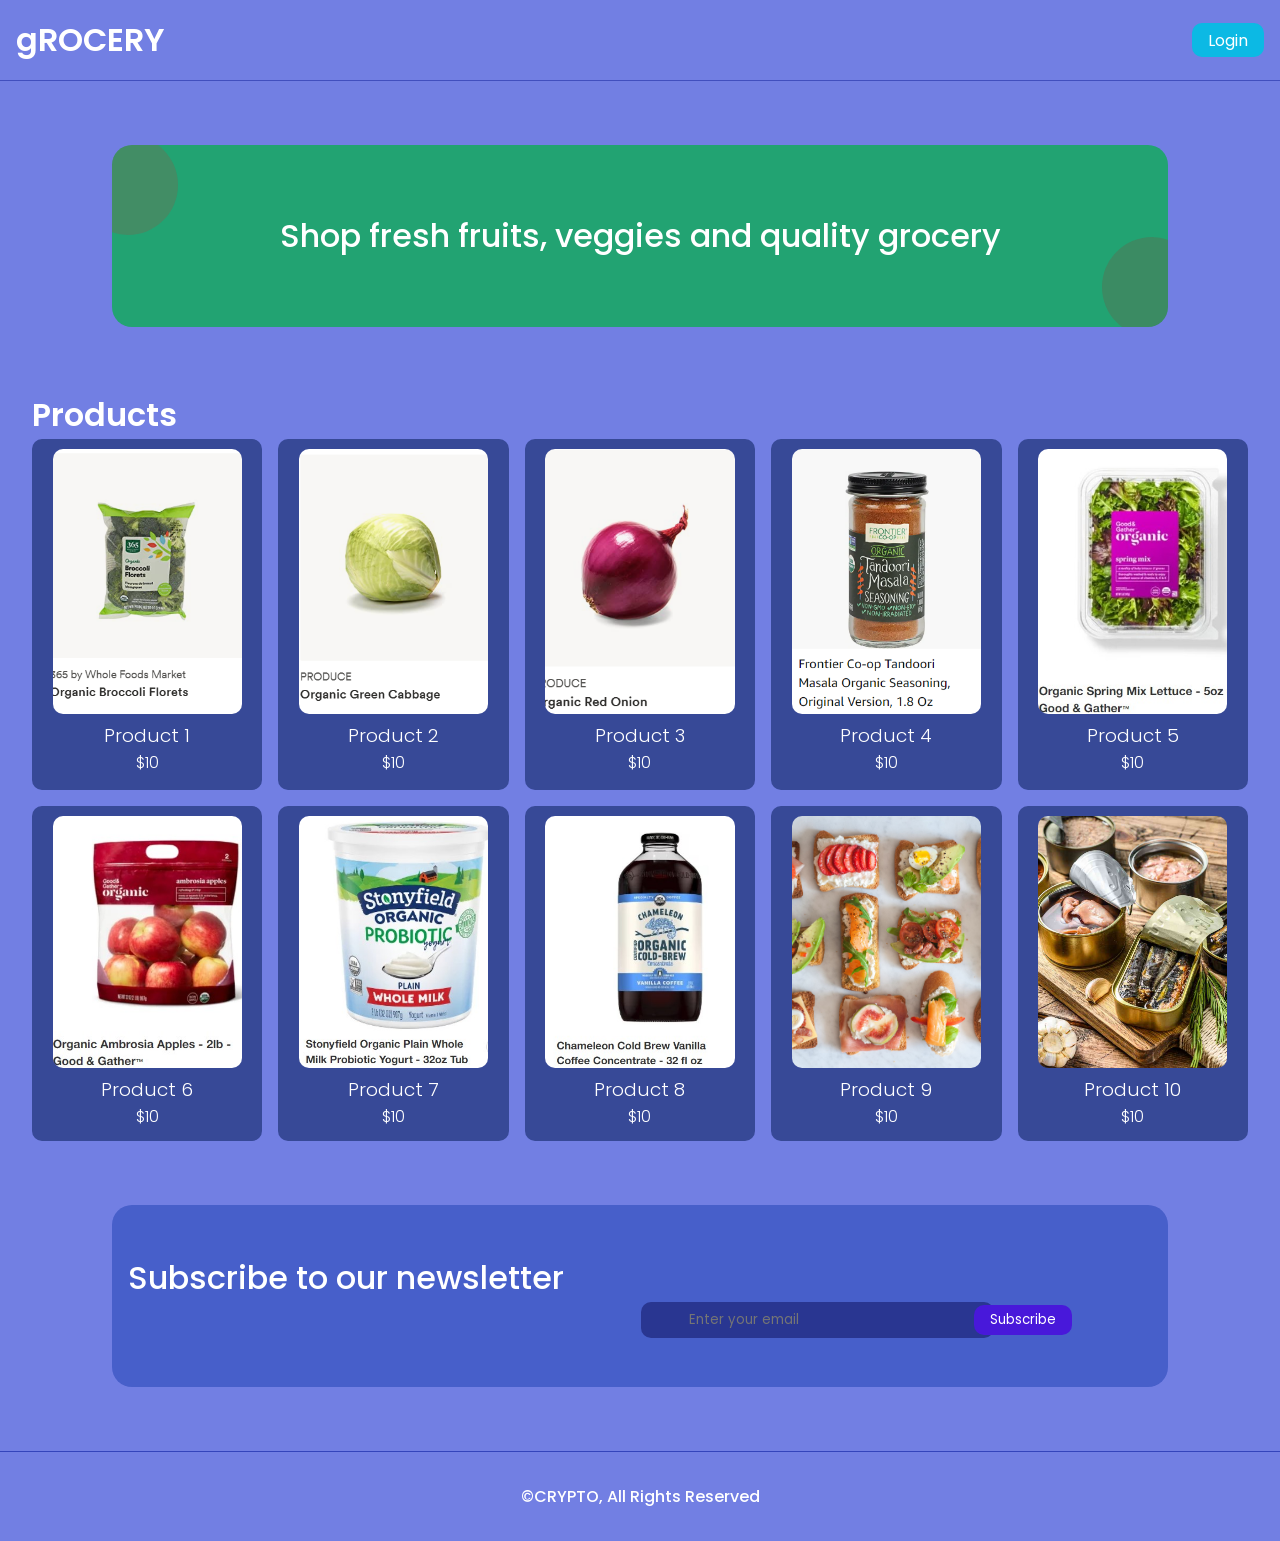
<file: assignment7/index.html>
<!DOCTYPE html>
<html lang="en">
  <head>
    <meta charset="UTF-8" />
    <meta http-equiv="X-UA-Compatible" content="IE=edge" />
    <meta name="viewport" content="width=device-width, initial-scale=1.0" />
    <link rel="icon" type="image/x-icon" href="images/logo.png" />
    <title>grocery</title>
    <link rel="stylesheet" href="styles/style.css" />
  </head>
  <body>
    <navbar class="navbar">
      <h1 class="navbar_header">
        <a href="index.html">gROCERY</a>
      </h1>
      <a href="login.html" class="navbar_button">Login</a>
    </navbar>
    <div class="container">
      <h1 class="container_header">
        Shop fresh fruits, veggies and quality grocery <items class=""></items>
      </h1>
      <div class="container_bubble1"></div>
      <div class="container_bubble2"></div>
    </div>
    <div class="nft">
      <h1 class="nft_header">Products</h1>
      <div class="nft_container">
        <div class="nft_container_element">
          <img src="images/fruits&vegetable1 (2).png" alt="" />
          <h3 class="nft_container_element_header">Product 1</h3>
          <p>$10</p>
        </div>
        <div class="nft_container_element">
          <img src="images/fruits&vegetable1 (3).png" alt="" />
          <h3 class="nft_container_element_header">Product 2</h3>
          <p>$10</p>
        </div>
        <div class="nft_container_element">
          <img src="images/fruits&vegetable1 (4).png" alt="" />
          <h3 class="nft_container_element_header">Product 3</h3>
          <p>$10</p>
        </div>
        <div class="nft_container_element">
          <img src="images/Masal&Oil1 (1).png" alt="" />
          <h3 class="nft_container_element_header">Product 4</h3>
          <p>$10</p>
        </div>
        <div class="nft_container_element">
          <img src="images/organic1 (1).png" alt="" />
          <h3 class="nft_container_element_header">Product 5</h3>
          <p>$10</p>
        </div>
        <div class="nft_container_element">
          <img src="images/organic1 (2).png" alt="" />
          <h3 class="nft_container_element_header">Product 6</h3>
          <p>$10</p>
        </div>
        <div class="nft_container_element">
          <img src="images/organic1 (3).png" alt="" />
          <h3 class="nft_container_element_header">Product 7</h3>
          <p>$10</p>
        </div>
        <div class="nft_container_element">
          <img src="images/organic1 (4).png" alt="" />
          <h3 class="nft_container_element_header">Product 8</h3>
          <p>$10</p>
        </div>
        <div class="nft_container_element">
          <img src="images/toast.jpg" alt="" />
          <h3 class="nft_container_element_header">Product 9</h3>
          <p>$10</p>
        </div>
        <div class="nft_container_element">
          <img src="images/turkey.png" alt="" />
          <h3 class="nft_container_element_header">Product 10</h3>
          <p>$10</p>
        </div>
      </div>
    </div>
    <div class="subscribe">
      <h1 class="subscribe_header">Subscribe to our newsletter</h1>
      <form class="subscribe_form">
        <input
          class="subscribe_form_input"
          type="email"
          placeholder="Enter your email"
        />
        <button class="subscribe_form_button">Subscribe</button>
      </form>
    </div>
    <footer class="footer">&copy;CRYPTO, All Rights Reserved</footer>
  </body>
</html>
</file>
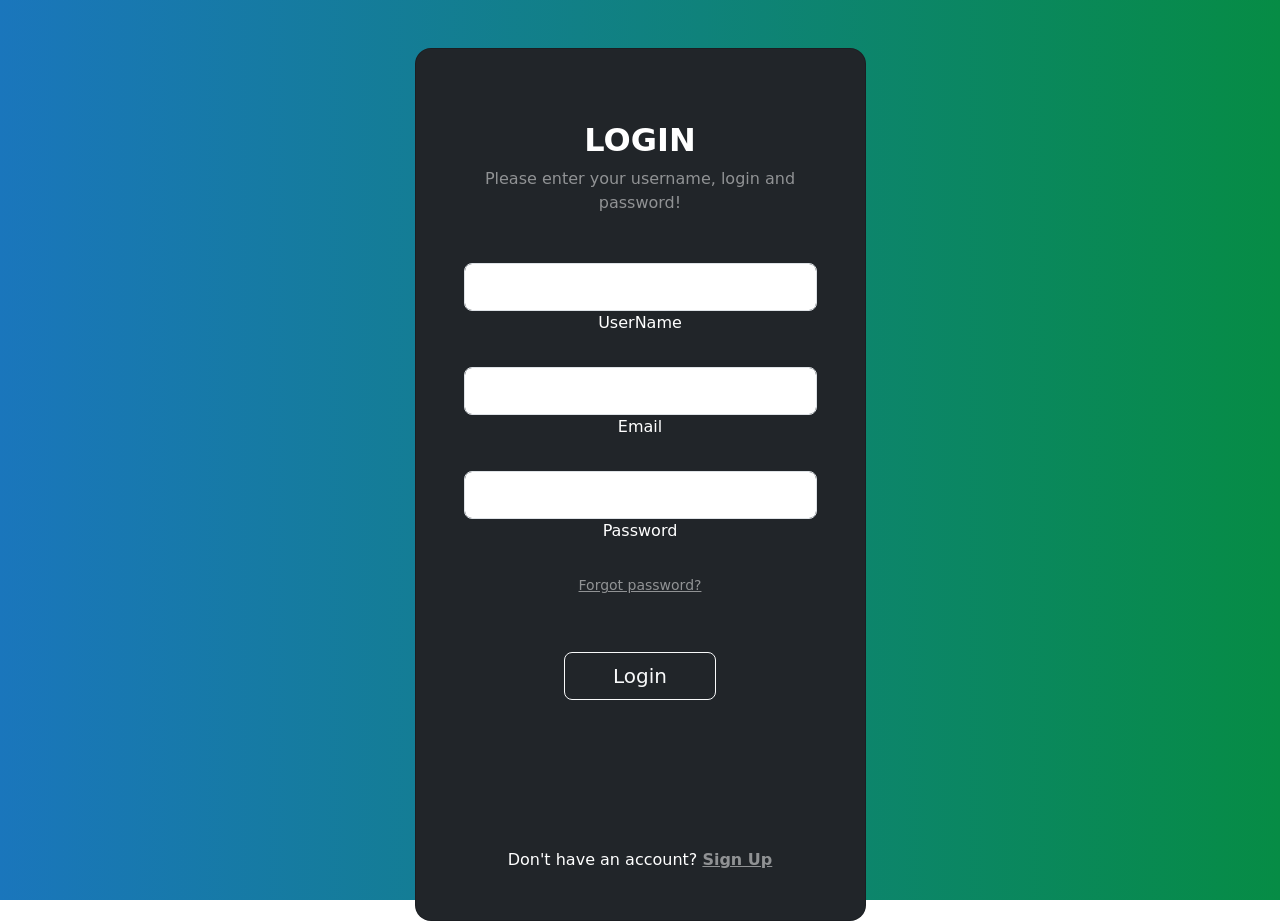
<file: assignment6/Part A/index.html>
<!DOCTYPE html>
<html lang="en">
<head>
    <meta charset="UTF-8">
    <meta http-equiv="X-UA-Compatible" content="IE=edge">
    <meta name="viewport" content="width=device-width, initial-scale=1.0">
    <link href="https://cdn.jsdelivr.net/npm/bootstrap@5.0.2/dist/css/bootstrap.min.css" rel="stylesheet" integrity="sha384-EVSTQN3/azprG1Anm3QDgpJLIm9Nao0Yz1ztcQTwFspd3yD65VohhpuuCOmLASjC" crossorigin="anonymous">
    <script src="https://cdn.jsdelivr.net/npm/bootstrap@5.0.2/dist/js/bootstrap.bundle.min.js" integrity="sha384-MrcW6ZMFYlzcLA8Nl+NtUVF0sA7MsXsP1UyJoMp4YLEuNSfAP+JcXn/tWtIaxVXM" crossorigin="anonymous"></script>
    <link rel="stylesheet" href="style.css">
    <title>Document</title>
</head>
<body>
    <section class="vh-100 gradient-custom">
        <div class="container py-5 h-100">
          <div class="row d-flex justify-content-center align-items-center h-100">
            <div class="col-12 col-md-8 col-lg-6 col-xl-5">
              <div class="card bg-dark text-white" style="border-radius: 1rem;">
                <div class="card-body p-5 text-center">
      
                  <div class="mb-md-5 mt-md-4 pb-5">
      
                    <form onsubmit="return validate()" action="calculator.html">
                      <h2 class="fw-bold mb-2 text-uppercase">Login</h2>
                      <p class="text-white-50 mb-5">Please enter your username, login and password!</p>
                      
                      <div class="form-outline form-white mb-4">
                          <input type="text " id="typeuserX" class="form-control form-control-lg">
                          <label class="form-label" for="typeUserX">UserName</label>
                        </div>
                      <div class="form-outline form-white mb-4">
                        <input type="email" id="typeEmailX" class="form-control form-control-lg"/>
                        <label class="form-label" for="typeEmailX">Email</label>
                        <span id="email"></span>
                      </div>
        
                      <div class="form-outline form-white mb-4">
                        <input type="password" id="typePasswordX" class="form-control form-control-lg" />
                        <label class="form-label" for="typePasswordX">Password</label>
                      </div>
        
                      <p class="small mb-5 pb-lg-2"><a class="text-white-50" href="#!">Forgot password?</a></p>
        
                      <button id="submit" class="btn btn-outline-light btn-lg px-5" type="submit">Login</button>
        
                      <div class="d-flex justify-content-center text-center mt-4 pt-1">
                        <a href="#!" class="text-white"><i class="fab fa-facebook-f fa-lg"></i></a>
                        <a href="#!" class="text-white"><i class="fab fa-twitter fa-lg mx-4 px-2"></i></a>
                        <a href="#!" class="text-white"><i class="fab fa-google fa-lg"></i></a>
                      </div>
        
                    </div>
        
                    <div>
                      <p class="mb-0">Don't have an account? <a href="#!" class="text-white-50 fw-bold">Sign Up</a>
                      </p>
                    </div>

                    </form>
                   
      
                </div>
              </div>
            </div>
          </div>
        </div>
      </section>
      
     <script src="script.js"></script>



     
</body>
</html>
</file>
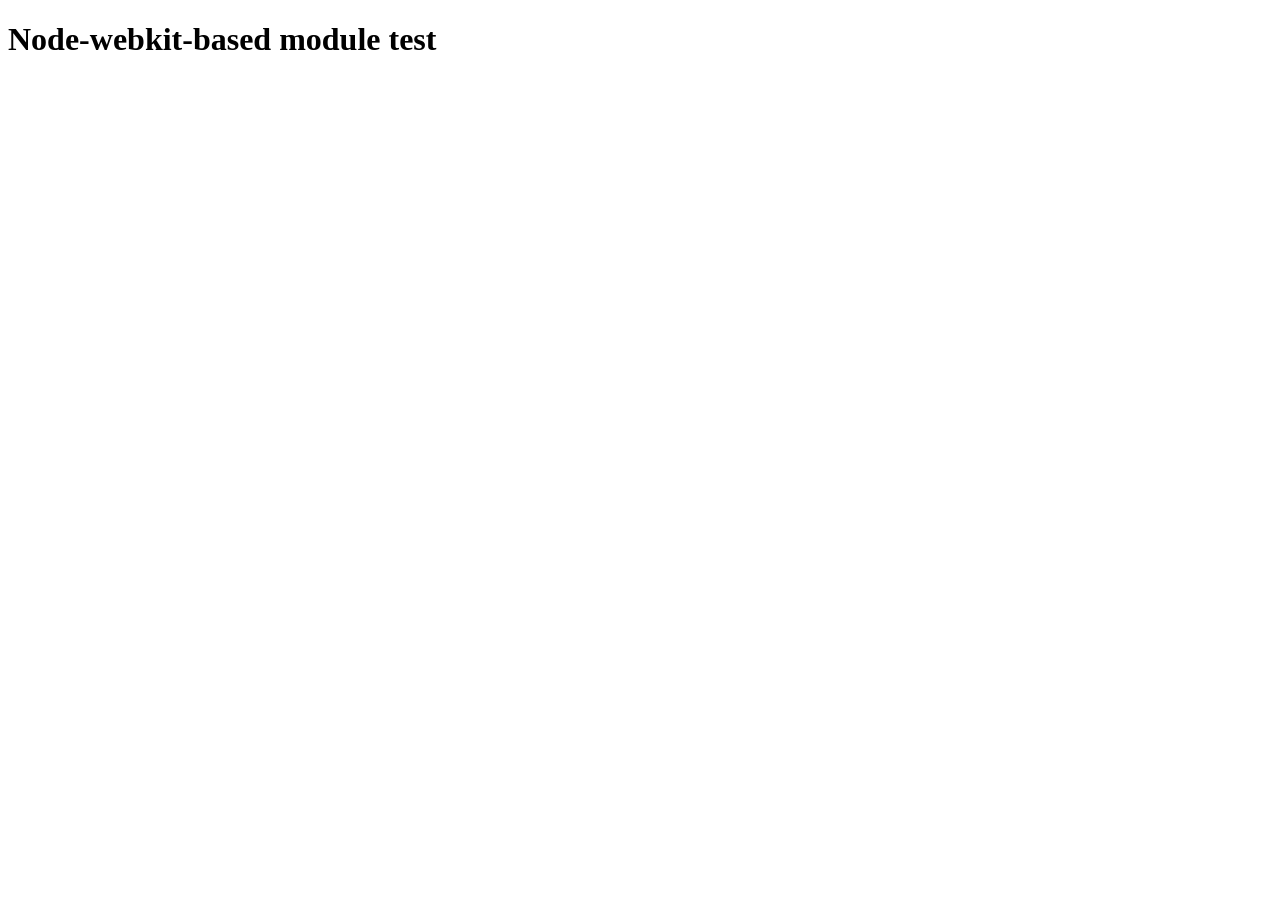
<file: assignment8/node_modules/@mapbox/node-pre-gyp/lib/util/nw-pre-gyp/index.html>
<!doctype html>
<html>
<head>
<meta charset="utf-8">
<title>Node-webkit-based module test</title>
<script>
function nwModuleTest(){
   var util = require('util');
   var moduleFolder = require('nw.gui').App.argv[0];
   try {
      require(moduleFolder);
   } catch(e) {
      if( process.platform !== 'win32' ){
         util.log('nw-pre-gyp error:');
         util.log(e.stack);
      }
      process.exit(1);
   }
   process.exit(0);
}
</script>
</head>
<body onload="nwModuleTest()">
<h1>Node-webkit-based module test</h1>
</body>
</html>
</file>
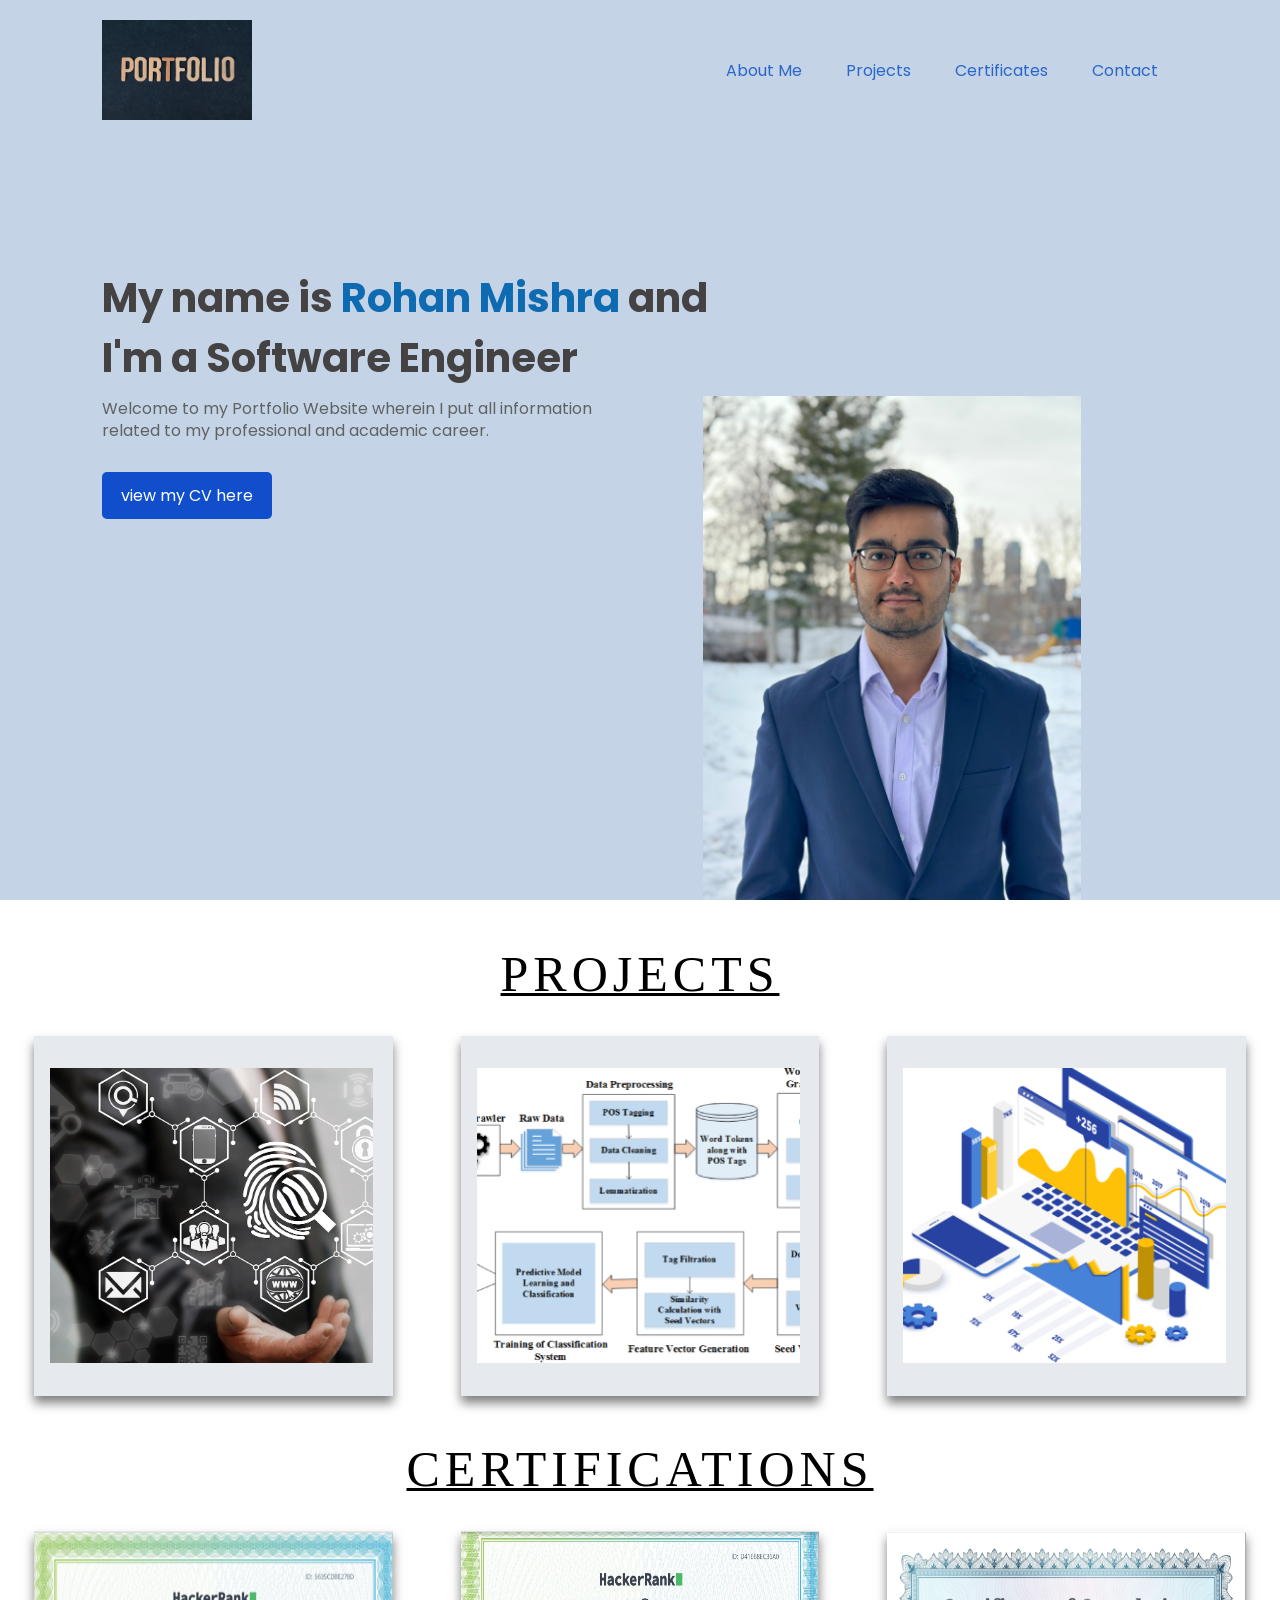
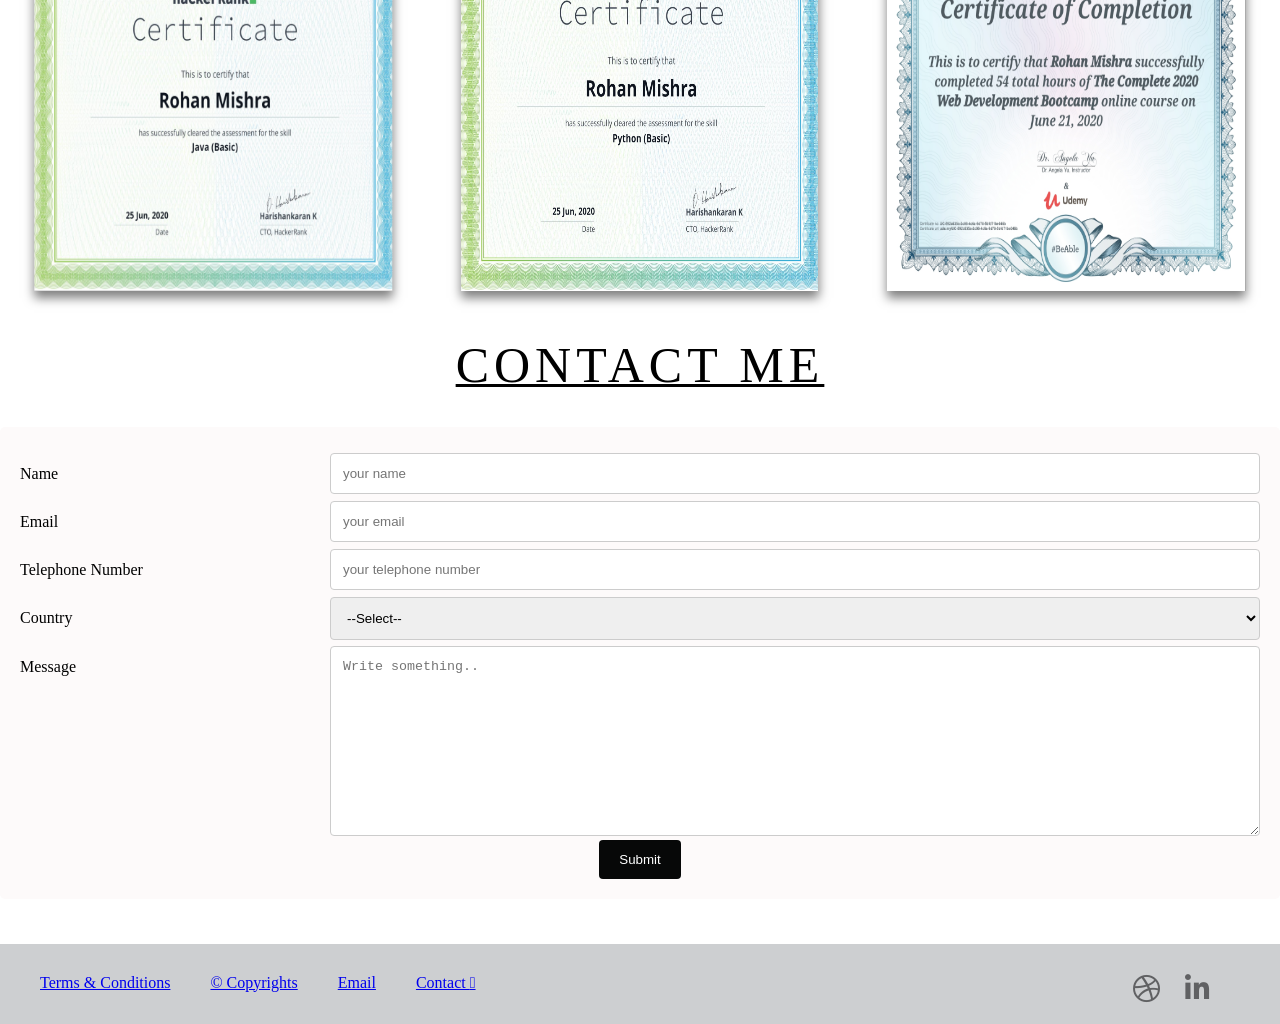
<file: assignment2/main.html>
<!DOCTYPE html>
<html lang="en">
<head>
    <meta name="viewport" content="width=device-width, initial-scale=1">
    <title>My Portfolio Page</title>

    <link rel="icon" type="image/x-icon" href="img/WhatsApp Image 2023-01-20 at 2.11.49 AM.jpeg">
    <!----CSS link----->
    <link rel="stylesheet" href="styles.css">

    <!----Fontawesome CDN Link----->
    <link rel="stylesheet" href="https://pro.fontawesome.com/releases/v5.10.0/css/all.css">

    <style>
        html, body{
    width: 100% !important;
    height: 100% !important;
    /* display: grid !*/
    justify-content: center !important;
    align-items: center !important;
    scroll-behavior: smooth;
}

input[type=text], select, textarea {
    width: 100%;
    padding: 12px;
    border: 1px solid #ccc;
    border-radius: 4px;
    resize: vertical;
    }

    input[type=email] {
    width: 100%;
    padding: 12px;
    border: 1px solid #ccc;
    border-radius: 4px;
    resize: vertical;
    }

    input[type=tel] {
    width: 100%;
    padding: 12px;
    border: 1px solid #ccc;
    border-radius: 4px;
    resize: vertical;
    }
    </style>
</head>
<body>
    <section>
        <div class="hero" id="aboutMe">
            <nav>
                <img src="img/logo2.jpg" class="logo">
                <ul>
                    <li><a href="#aboutMe">About Me</a></li>
                    <li><a href="#projects">Projects</a></li>
                    <li><a href="#certifications">Certificates</a></li>
                    <li><a href="#contact">Contact</a></li>
                </ul>
                
            </nav>
            <div class="container1">
                <div class="info" >
                    <h1>My name is <span>Rohan Mishra</span> and</h1>
                    <h1>I'm a Software Engineer</h1>
                    <p>Welcome to my Portfolio Website wherein I put all information <br> related to my professional and academic career.</p>
                    <a href="img/Rohan's Resume.pdf" class="btn">view my CV here</a>
                </div>

                <div class="img-box">
                    <!--<img src="img/back.png" class="back-img">-->
                    <img src="img/WhatsApp Image 2023-01-20 at 2.11.49 AM.jpeg" class="man-img">
                </div>
            </div>
        </div>
    </section>

        <section style="margin-top: 3.5%; margin-bottom: 1%;" id="projects">
            <div class="containerText">
                <span class="text1">Projects</span>
            </div>
        </section>
        <section>
           
             <div class="wrapper">
                
                    <div class="project-Window">
                        <div class ="front">
                            <img src="img/software_predicting_crime_2.jpg">
                        </div>
                        <div class="back">
                            <div class="imageInfo">
                                <h1>Crime Prediction and Classification</h1>
                                <p>Built and trained a Machine Learning model to predict, classify Crimes occuring over localities. Used city police dataset for the project.</p>
                            </div>
                        </div>
                        
                    </div>

                    <div class="project-Window">
                        <div class ="front">
                            <img src="img/twi19-76-fig1.jpg">
                        </div>
                        <div class="back">
                            <div class="imageInfo">
                                <h1>Rumour Detection on Twitter Data using Machine Learning</h1>
                                <p>Deploying Machine Learning models like - SVM, Naive Bayes and Ensemble Learning to detect spread of misinformation on social media platforms like - Twitter. 
                                    Used SemEval rumour dataset for the project</p>
                            </div>
                        </div>
                        
                    </div>

                    <div class="project-Window">
                        <div class ="front">
                            <img src="img/Data-Analytics-What-is-Data-Analytics-Edureka-1.png">
                        </div>
                        <div class="back">
                            <div class="imageInfo">
                                <h1>Twitter Data Analysis using Python3</h1>
                                <p>Lorem ipsum dolor sit amet, consectetur adipiscing elit. </p>
                            </div>
                        </div>
                        
                    </div>
                </div>

            </div>

        </section>

        
        <section style="margin-top: 3.5%; margin-bottom: 1%;" id="certifications">
            <div class="containerText">
                <span class="text1">Certifications</span>
            </div>
        </section>
        <section>
               
                <div class="wrapper">
                
                    <div class="card">
                        <img src="./img/certi1.png">
                        <div class="imageInfo">
                            <h1>HackerRank Java (basic)</h1>
                            <p>Lorem ipsum dolor sit amet, consectetur adipiscing elit. </p>
                            <a href="img/java_basic certificate.pdf" class="btnImage">Read More</a>
                        </div>
                    </div>

                    <div class="card">
                        <img src="./img/certi2.png">
                        <div class="imageInfo">
                            <h1>Introduction to Front End Developement</h1>
                            <p>Lorem ipsum dolor sit amet, consectetur adipiscing elit. </p>
                            <a href="img/python_basic certificate.pdf" class="btnImage">Read More</a>
                        </div>
                    </div>

                    <div class="card">
                        <img src="./img/certi3.png">
                        <div class="imageInfo">
                            <h1>AWS Training and Development</h1>
                            <p>Lorem ipsum dolor sit amet, consectetur adipiscing elit.</p>
                            <a href="" class="btnImage">Read More</a>
                        </div>
                    </div>


                </div> 

            </section> 

        <section style="margin-top: 3.5%; margin-bottom: 1%;" id="certifications">
                <div class="containerText">
                    <span class="text1">Contact Me</span>
                </div>
            </section>
        
        <section id="contact">
            <div class="containerForm">
                <form action="/action_page.php">
                  <div class="row">
                    <div class="col-25">
                      <label for="fname">Name</label>
                    </div>
                    <div class="col-75">
                      <input type="text" id="name" name="name" placeholder="your name">
                    </div>
                  </div>
                  <div class="row">
                    <div class="col-25">
                      <label for="email">Email</label>
                    </div>
                    <div class="col-75">
                      <input type="email" id="email" name="email" placeholder="your email">
                    </div>
                  </div>

                  <div class="row">
                    <div class="col-25">
                      <label for="tel">Telephone Number</label>
                    </div>
                    <div class="col-75">
                      <input type="tel" id="tel" name="tel" maxlength="10" pattern="[0-9]{3}[0-9]{3}[0-9]{4}" placeholder="your telephone number">
                    </div>
                  </div>

                  <div class="row">
                    <div class="col-25">
                      <label for="country">Country</label>
                    </div>
                    <div class="col-75">
                      <select id="country" name="country">
                        <option value="usa">--Select--</option>

                        <option value="india">India</option>
                        <option value="australia">Australia</option>
                        <option value="canada">Ireland</option>
                        <option value="usa">USA</option> 
                        <option value="uk">UK</option> 
                        <option value="germany">Germany</option>
                        <option value="france">France</option>
                        <option value="singapore">Singapore</option>

                      </select>
                    </div>
                  </div>
                  <div class="row">
                    <div class="col-25">
                      <label for="subject">Message</label>
                    </div>
                    <div class="col-75">
                      <textarea id="subject" name="subject" placeholder="Write something.." style="height: 190px"></textarea>
                    </div>
                  </div>
                  <div class="row">
                    <input type="submit" value="Submit" onclick="alert('Dummy Website')" >
                  </div>
                </form>
              </div>
        </section>

            <section style="margin-top: 3.5%; margin-bottom: 1%;">
                
                <footer>
                    <div class="list">
                        <ul>
                            <li>
                                <a href="#">Terms & Conditions</a>
                            </li>
                            <li>
                                <a href="#"> &copy; Copyrights</a>
                            </li>
                            <li>
                                <a href="mailto:mishra.roh@northeastern.edu">Email</a>
                            </li> 
                            <li>
                                <!--<a href="mailto:parmar.ja@northeastern.edu">Contact</a>-->
                                <a href="tel:+1(857)777-8888">Contact
                                    <i class="fa-solid fa-phone"></i>
                                  </a>
                            </li>      
                            <li class="social"> 
                                <a href="https://github.com/rohmishra12"><i class="fab fa-dribbble"></i></a>
                                <a href="https://www.linkedin.com/in/rohan-mishra-5bb282196"><i class="fab fa-linkedin-in"></i></a>     
                            </li>
                        </ul>
                       
                    </div>
            </footer>
        
            
             </section>
        </div>
   
</body>
</html>
</file>
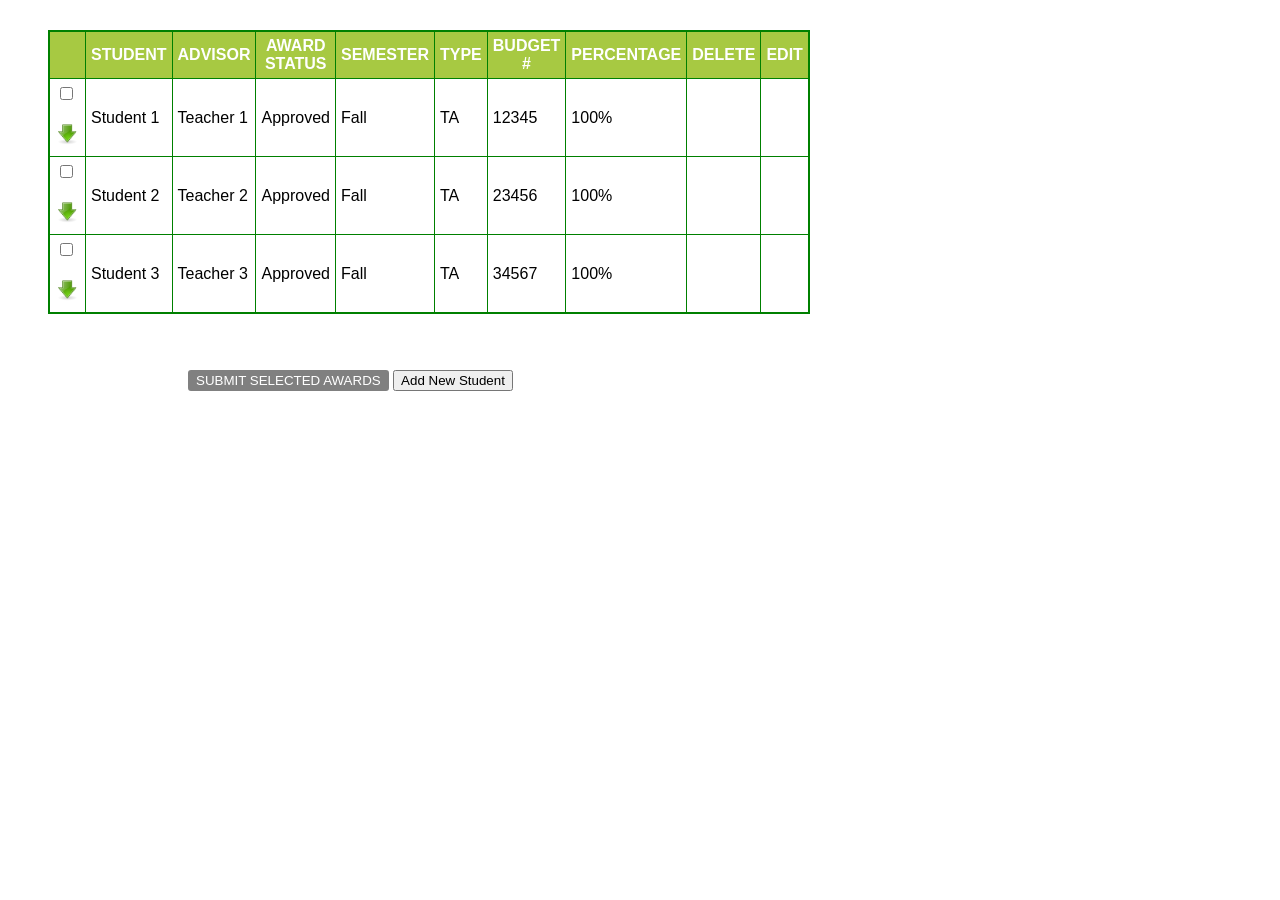
<file: assignment3/table.html>
<!DOCTYPE html>

<!-- Also read chapter 9 from slides - Regular Expressions -->

<html>
<head>
	<title>Table CheckList</title>
	<link rel="stylesheet" type="text/css" href="table.css">
	<link rel="stylesheet" type="text/css" href="style.css">
	
</head>
<body>
	<table id="myTable">
		<tr>
			<th></th> <!-- This is for the checkbox -->
			<th>STUDENT</th>
			<th>ADVISOR</th>
			<th>AWARD<br/>STATUS</th>
			<th>SEMESTER</th>
			<th>TYPE</th>
			<th>BUDGET<br />#</th>
			<th>PERCENTAGE</th>
			<th>DELETE</th>
			<th>EDIT</th>
		</tr>
		<tr id="firstrow" style="background-color:white">
			<td><input type="checkbox" id="checkBox" onclick="checkBoxClicked()" /><br /><br /><img onclick="downArrow()" src="down.png" width="25px" /></td>
			<td>Student 1</td>
			<td>Teacher 1</td>
			<td>Approved</td>
			<td>Fall</td>
			<td>TA</td>
			<td>12345</td>
			<td>100%</td>
			<td><button onclick="deleteFirstRow()" id ="deleteBtn" style="display:none">Delete</button></td>
			<td><button onclick="editFirstRow()" id ="editBtn" style="display:none">Edit</button></td>
		</tr>
		<tr class="dropDownTextArea" id="firstArrow" style="display:none">
			<td colspan="8">
			Advisor:<br /><br />
			Award Details<br />
			Summer 1-2014(TA)<br />
			Budget Number: <br />
			Tuition Number: <br />
			Comments:<br /><br /><br />
			Award Status:<br /><br /><br />
		</td></tr>
		<tr id="secondrow" style="background-color:white">
			<td><input type="checkbox"  id="checkBox2" onclick="checkBoxClicked2()"/><br /><br /><img onclick="downArrow2()" src="down.png" width="25px" /></td>
			<td>Student 2</td>
			<td>Teacher 2</td>
			<td>Approved</td>
			<td>Fall</td>
			<td>TA</td>
			<td>23456</td>
			<td>100%</td>
			<td><button onclick="deleteSecondRow()" id ="deleteBtn2" style="display:none">Delete</button></td>
			<td><button onclick="editSecondRow()" id ="editBtn2" style="display:none">Edit</button></td>
		</tr>
		<tr class="dropDownTextArea" id="SecondArrow" style="display:none"><td colspan="8">
			Advisor:<br /><br />
			Award Details<br />
			Summer 1-2014(TA)<br />
			Budget Number: <br />
			Tuition Number: <br />
			Comments:<br /><br /><br />
			Award Status:<br /><br /><br />
		</td></tr>
		<tr id="thirdrow" style="background-color:white">
			<td><input type="checkbox" id="checkBox3" onclick="checkBoxClicked3()"/><br /><br /><img onclick="downArrow3()" src="down.png" width="25px" /></td>
			<td>Student 3</td>
			<td>Teacher 3</td>
			<td>Approved</td>
			<td>Fall</td>
			<td>TA</td>
			<td>34567</td>
			<td>100%</td>
			<td><button onclick="deleteThirdRow()" id ="deleteBtn3" style="display:none">Delete</button></td>
			<td><button onclick="editThirdRow()" id ="editBtn3" style="display:none">Edit</button></td>
		</tr>
		<tr class="dropDownTextArea" id="ThirdArrow" style="display:none"><td colspan="8">
			Advisor:<br /><br />
			Award Details<br />
			Summer 1-2014(TA)<br />
			Budget Number: <br />
			Tuition Number: <br />
			Comments:<br /><br /><br />
			Award Status:<br /><br /><br />
		</td></tr>
	</table>

	<br /><br />
	
	<button id="button" onclick = "submitButton()" disabled='disabled'>SUBMIT SELECTED AWARDS</button>
	<button id="add" onclick="addRow()">Add New Student</button>


	<script src="script.js"></script>
	
</body>
</html>
</file>
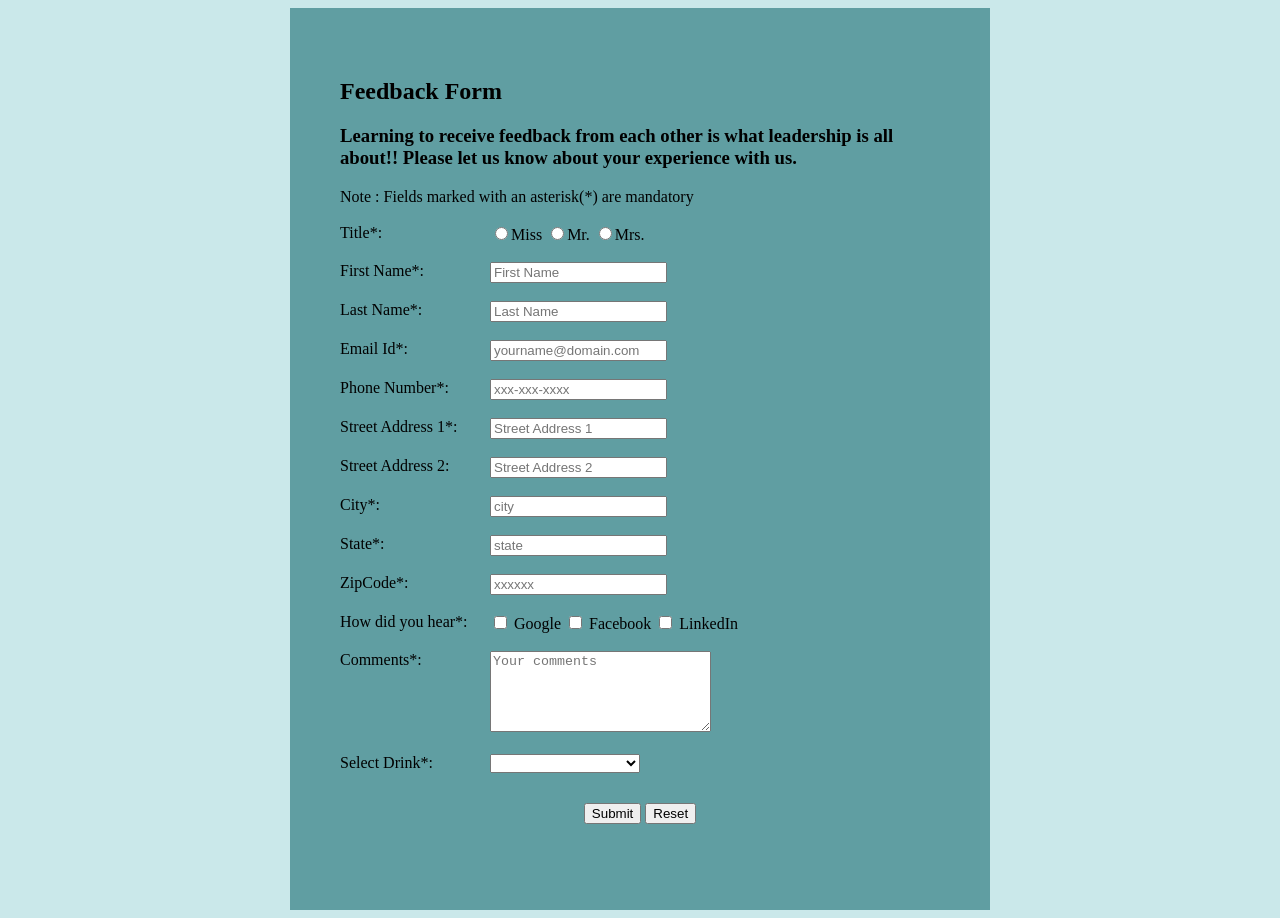
<file: assignment4/Form.html>
<!doctype html>
<html lang="en">
 <head>
  <title>Feedback</title>
  <style>
    label {	float: left;
			width: 150px;}
      #container{
          width: 700px;
          margin: auto;
          background-color: rgb(96, 158, 162);
      } 
      main{
          padding: 50px;
      }
	  div .error-msg {
            display: none;
            font-size: 10px;
            color: red;
            position: relative;
            left: 150px;
        }
        
        .drinkData {
            display: none;
            margin: 15px 150px;
        }
        
        #dynamicCheckText {
            display: none;
        }
        
        select {
            width: 150px;
        }
        
		body{
        background-color: rgb(202, 232, 234);
        background-repeat: no-repeat;
        background-size: auto;
      }
        .btn {
            margin-top: 30px;
            text-align: center;
        }
  </style>
 </head>
 <body>
 <div id="container">
	 
	 <main>
	 <h2>Feedback Form</h2>
	 <h3>Learning to receive feedback from each other is what leadership is all about!! Please let us know about your experience with us.</h3>
		 Note : Fields marked with an asterisk(*) are mandatory
		 <br><br>
		 <form name="form" id="form" action="result.html" method="GET"  onreset="resetHandle();">
			<label>Title*:</label>
			<input type="radio" name="title" id="miss" value="miss" required="required"/>Miss
			<input type="radio" name="title" id="mr" value="mr" required="required"/>Mr.
			<input type="radio" name="title" id="mrs" value="mrs" required="required"/>Mrs.
			<br><br>
			<label for="firstName">First Name*:</label>
			<input type="text" name="firstName" id="firstName" placeholder="First Name" onkeyup="validateInput(this)" onblur="validateInput(this)" required />	
			<div class="error-msg"><label>Invalid Input for First Name</label></div>
			<br><br>
			
			<label for="lastName">Last Name*:</label>
			<input type="text" name="lastName" id="lastName" placeholder="Last Name" onkeyup="validateInput(this)" onblur="validateInput(this)" required />
			<div class="error-msg"><label>Invalid Input for Last Name</label></div>
			<br><br>
			
			<label for="emailId">Email Id*:</label>
			<input type="text" name="emailId" id="emailId" placeholder="yourname@domain.com" onkeyup="validateInput(this)" onblur="validateInput(this)" required/>
			<div class="error-msg"><label>Invalid Input for Email Id</label></div>
			<br><br>
			

			<label for="phoneNumber">Phone Number*:</label>
			<input type="text" name="phoneNumber" id="phoneNumber" placeholder="xxx-xxx-xxxx" onkeyup="validateInput(this)" onblur="validateInput(this)" required/>
			<div class="error-msg"><label>Invalid Input for Phone Number</label></div>
			<br><br>

			<label for="streetAddress1">Street Address 1*:</label>
			<input type="text" name="streetAddress1" id="streetAddress1" placeholder="Street Address 1" onkeyup="validateInput(this)" onblur="validateInput(this)" required />
			<div class="error-msg"><label>Invalid Input for Street Address1</label></div>
			<br><br>

			<label for="streetAddress2">Street Address 2:</label>
			<input type="text" name="streetAddress2" id="streetAddress2" placeholder="Street Address 2" />
			<br><br>

			<label for="city">City*:</label>
			<input type="text" name="city" id="city" placeholder="city" onkeyup="validateInput(this)" onblur="validateInput(this)" required />
			<div class="error-msg"><label>Invalid Input for City</label></div>
			<br><br>

			<label for="state">State*:</label>
			<input type="text" name="state" id="state" placeholder="state" onkeyup="validateInput(this)" onblur="validateInput(this)" required/>
			<div class="error-msg"><label>Invalid Input for State</label></div>
			<br><br>
			
            <label for="zipcode">ZipCode*:</label>
			<input type="text" name="zipcode" id="zipcode" placeholder="xxxxxx" onkeyup="validateInput(this)" onblur="validateInput(this)" required />
			<div class="error-msg"><label>Invalid Input for Zip Code</label></div>
			<br><br>
             
            <label for="source">How did you hear*:</label>
			
            <input type='checkbox' name="source" value="google" /> Google
			<input type='checkbox' name="source" value="facebook"   /> Facebook
            <input type='checkbox' name="source	" value="LinkedIn" /> LinkedIn
			
			<br><br>  
			<label for="comments">Comments*:</label>
			<textarea name="text" id="comments" placeholder="Your comments" rows="5" cols="25" onkeyup="validateInput(this)" onblur="validateInput(this)" required></textarea>
			<div class="error-msg"><label>Invalid Input for Comments</label></div>
			<br><br>

			<label for="drink">Select Drink*:</label>
                <select id="drink" name="drink" onchange="drinkChange(this.value)" form="form" onblur="validateInput(this)" required>
					<option value="" disabled selected name=""></option>
					<option value="tea" name="tea">Tea</option>
					<option value="coffee" name="coffee">Coffee</option>
					<option value="drink" name="drink">Cold Drink</option>
					<option value="liquor" name="liquor">Liquor</option>
					<option value="cocktail" name="cocktail">Cocktail</option>
					
				</select>
            <div class="error-msg"><label>Please Select a Drink</label></div>

            <div class="drinkData">
                    <label for="checkDrink"></label>
                    <input type="checkbox" id="drinkCheckBox" name="checkDrink" onchange="onCheck(this)">
                    <span id="selectText">Test is here</span>
                    <label for=""></label>
                    <input type="text" id="dynamicCheckText" name="drinkValue" placeholder="Add Content">
            </div>

			<div class="btn">
				<input type="submit" onclick="submitData()">
				<input type="Reset">
			</div>
			<br><br>
		 </form>
	 </main>
 </div>

 <script src="./script-form.js"></script>

 </body>
</html>
</file>
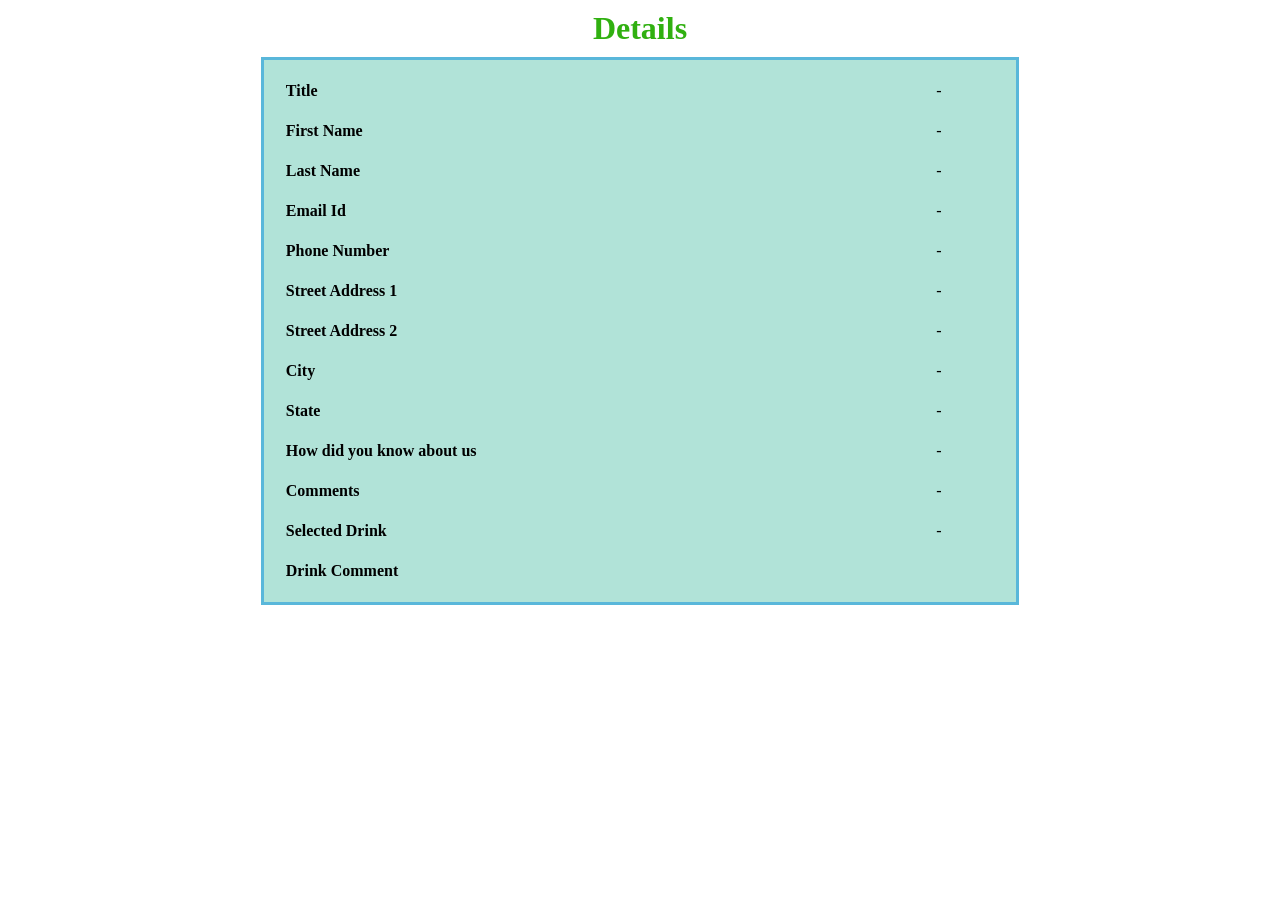
<file: assignment4/result.html>
<!DOCTYPE html>
<html lang="en">

<head>
    <meta charset="UTF-8">
    <meta http-equiv="X-UA-Compatible" content="IE=edge">
    <meta name="viewport" content="width=device-width, initial-scale=1.0">
    <title>Details</title>

    <style>
        table {
            padding: 10px;
            margin: auto;
            background: rgb(177, 227, 216);
            border: 3px solid rgb(89, 183, 218);
            width: 60%;
        }
        
        h1 {
            text-align: center;
            margin: 10px;
            color: rgb(48, 176, 16);
        }

        td:first-of-type {
            font-weight: 900;
        }
        
        td {
            padding: 10px;
        }
    </style>
    <script src="./script-result.js"></script>
</head>

<body>
    <div>
        <h1>Details</h1>
    </div>
    <div>
        <table id="table">

            <tbody>
                <tr>
                    <td>Title</td>
                    <td></td>
                </tr>
                <tr>
                    <td>First Name</td>
                    <td></td>
                </tr>
                <tr>
                    <td>Last Name</td>
                    <td></td>
                </tr>
                <tr>
                    <td>Email Id</td>
                    <td></td>
                </tr>
                <tr>
                    <td>Phone Number</td>
                    <td></td>
                </tr>
                <tr>
                    <td>Street Address 1</td>
                    <td></td>
                </tr>
                <tr>
                    <td>Street Address 2</td>
                    <td></td>
                </tr>
                <tr>
                    <td>City</td>
                    <td></td>
                </tr>
                <tr>
                    <td>State</td>
                    <td></td>
                </tr>
                <tr>
                    <td>Zip Code</td>
                    <td></td>
                </tr>
                <tr>
                    <td>How did you know about us</td>
                    <td></td>
                </tr>
                <tr>
                    <td>Comments</td>
                    <td></td>
                </tr>
                <tr>
                    <td>Selected Drink</td>
                    <td></td>
                </tr>
                <tr>
                    <td>Drink Comment</td>
                    <td></td>
                </tr>
            </tbody>
        </table>
    </div>
</body>

</html>
</file>
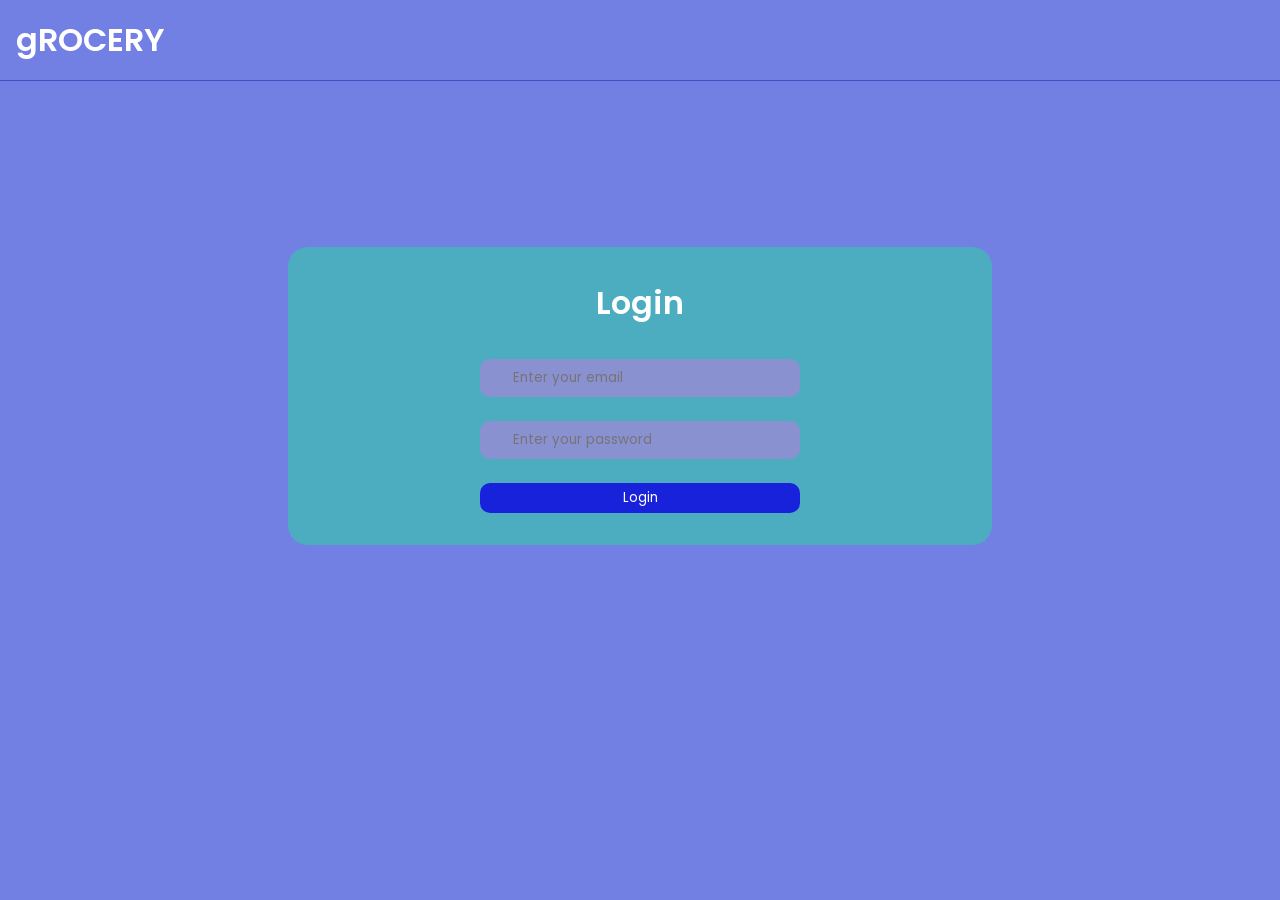
<file: assignment7/login.html>
<!DOCTYPE html>
<html lang="en">
  <head>
    <meta charset="UTF-8" />
    <meta http-equiv="X-UA-Compatible" content="IE=edge" />
    <meta name="viewport" content="width=device-width, initial-scale=1.0" />
    <link rel="icon" type="image/x-icon" href="images/logo.png" />
    <link rel="stylesheet" href="styles/style.css" />
    <title>Login</title>
  </head>
  <body>
    <navbar class="navbar">
      <h1 class="navbar_header">
        <a href="index.html">gROCERY</a>
      </h1>
    </navbar>
    <div class="main-container">
      <div class="login-container">
        <h1 class="login-container_header">Login</h1>
        <form class="login-container-form">
          <input
            class="login-container-form_input"
            type="email"
            name="email"
            id="email"
            placeholder="Enter your email"
          />
          <input
            class="login-container-form_input"
            type="password"
            name="password"
            id="password"
            placeholder="Enter your password"
          />
          <button type="submit" class="login-container-form_button">
            Login
          </button>
        </form>
      </div>
    </div>
  </body>
</html>
</file>
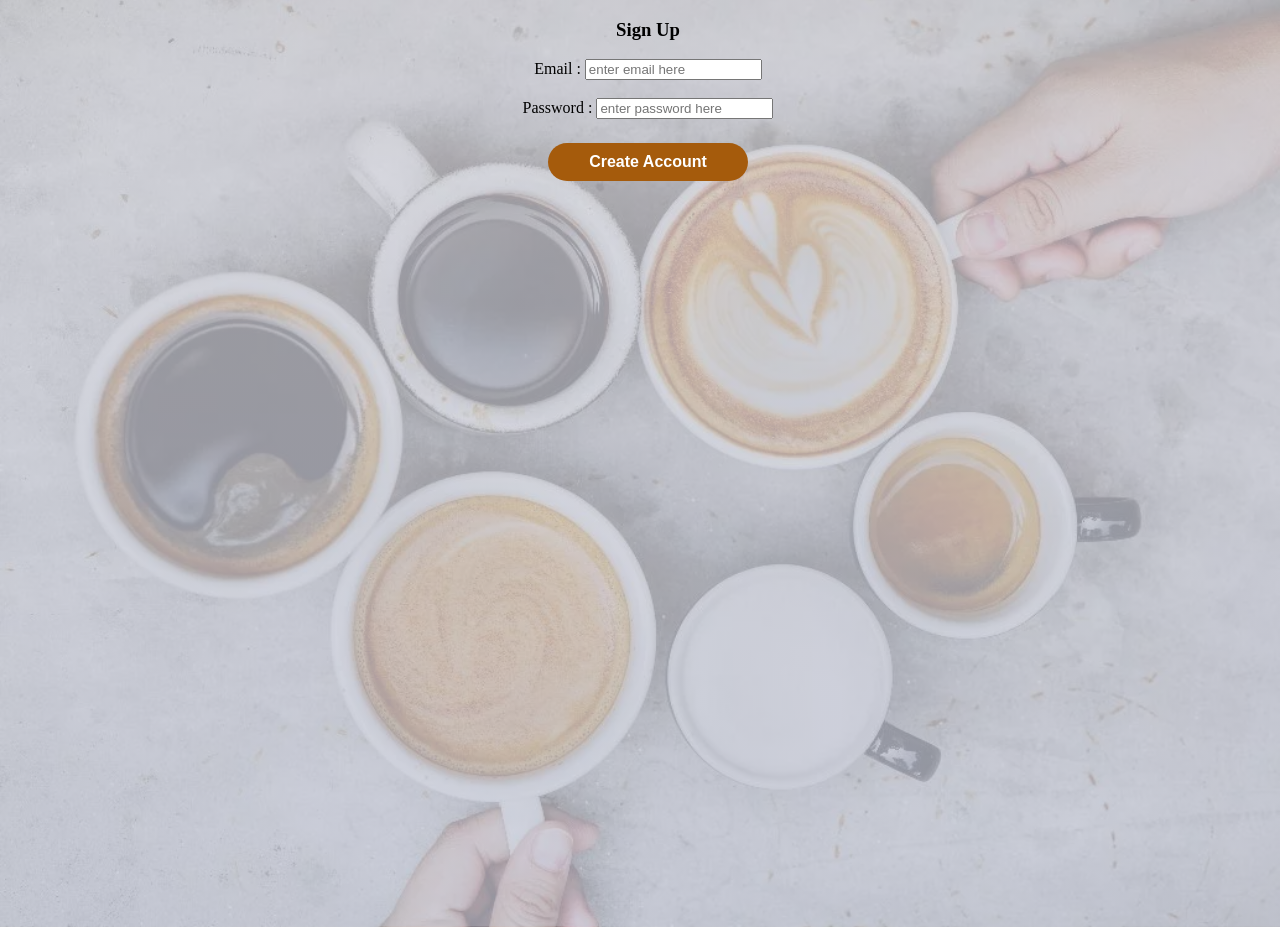
<file: assignment1/part_A/signUp.html>
<!DOCTYPE html>
<html lang="en">
<head>
    <meta charset="UTF-8">
    <meta http-equiv="X-UA-Compatible" content="IE=edge">
    <meta name="viewport" content="width=device-width, initial-scale=1.0">
    <link rel="icon" type="image/x-icon" href="./images/coffeeFavicon.png">
    <title>Sign Up Page</title>
    <link rel="stylesheet" href="./styles2.css">
</head>
<body>
    <div class="container, banner">
        <h3 class="header-text">Sign Up</h3>
        <form class="form">
          <!-- <p class="email">Email :</p> -->
          <label>Email :</label>
          <input type="email" name="email" class="input" placeholder="enter email here">
          <br><br>
          <!-- <p class="password">Password :</p> -->
          <label>Password :</label>
          <input type="password" name="password" class="input" placeholder="enter password here">
          <br>
          <button type="submit" class="createButton">
            Create Account
          </button>
        </form>
      </div>
</body>
</html>
</file>
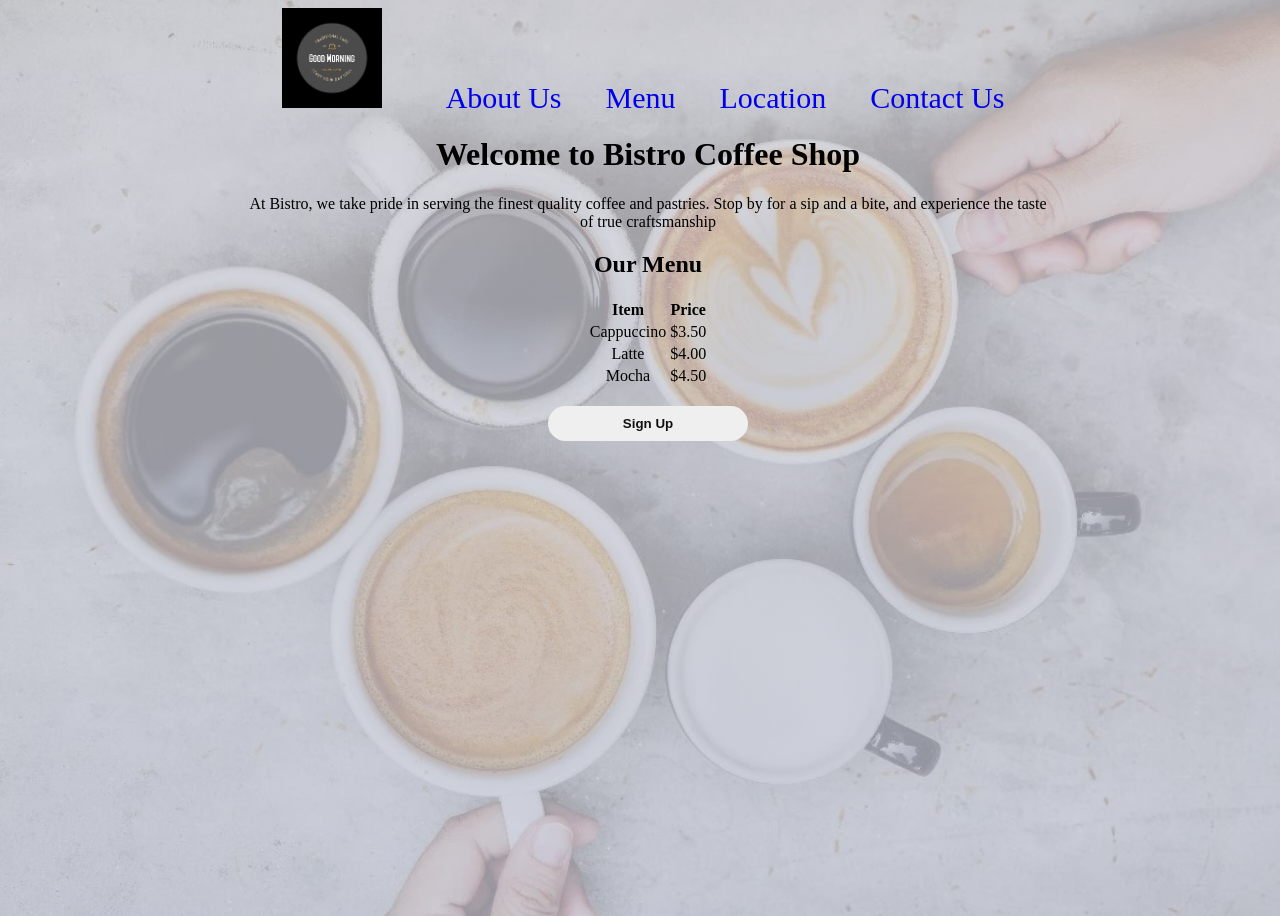
<file: assignment1/part_A/test.html>
<!DOCTYPE html>
<html lang="en">
<head>
    <meta charset="UTF-8">
    <meta http-equiv="X-UA-Compatible" content="IE=edge">
    <meta name="viewport" content="width=device-width, initial-scale=1.0">
    <link rel="icon" type="image/x-icon" href="./images/coffeeFavicon.png">
    <title>Coffee Shop Website</title>
    <link rel="stylesheet" href="./styles2.css">
</head>
<body>
    <nav>
        <img src="./images/coffeelogo.png" class="logo">
            <ul>
                <li><a href="#about">About Us</a></li>
                <li><a href="#menu">Menu</a></li>
                <li><a href="#location">Location</a></li>
                <li><a href="#contact">Contact Us</a></li>       
            </ul>

    </nav>
    <main>
      <div class="banner">

      
        <div class="content">
            <h1>Welcome to Bistro Coffee Shop</h1>
            <p>
                At Bistro, we take pride in serving the finest quality coffee and pastries. Stop by for a sip and a bite, and experience the taste of true craftsmanship
            </p>
        </div>
        <div>
          <h2>Our Menu</h2>
          <table>
            <tr>
              <th>Item</th>
              <th>Price</th>
            </tr>
            <tr>
              <td>Cappuccino</td>
              <td>$3.50</td>
            </tr>
            <tr>
              <td>Latte</td>
              <td>$4.00</td>
            </tr>
            <tr>
              <td>Mocha</td>
              <td>$4.50</td>
            </tr>
          </table>
        </div><br>
        
        <div>
          <a href="signUp.html">
              <button type="button">Sign Up</button>
          </a>
      </div>
      </div>

    </main>
     
</body>
</html>
</file>
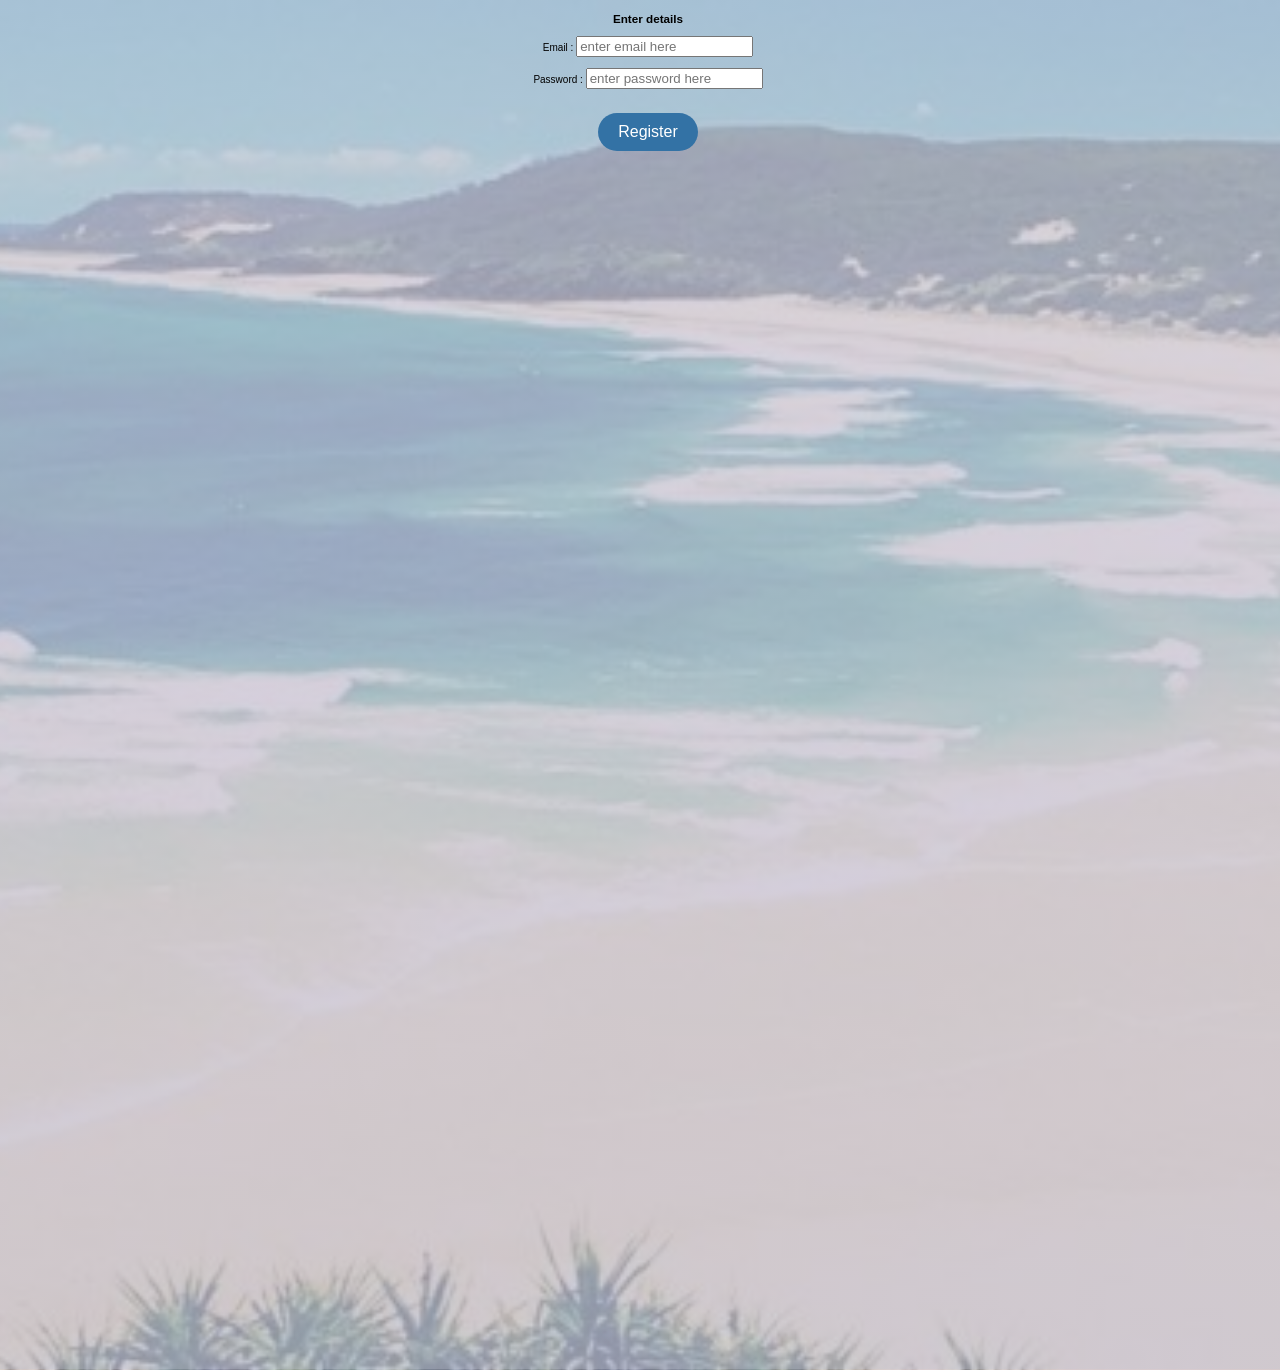
<file: assignment1/part_B/joinUS.html>
<!DOCTYPE html>
<html lang="en">
<head>
    <meta charset="UTF-8">
    <meta http-equiv="X-UA-Compatible" content="IE=edge">
    <meta name="viewport" content="width=device-width, initial-scale=1.0">
    <title>Contact Us</title>
    <link rel="icon" type="image/x-icon" href="./images/travel-blog-logo-01-.jpg">
    <link rel="stylesheet" href="./styles.css">
</head>
<body>
    <div class="container, div_main">
        <h3 class="header-text">Enter details</h3>
        <form class="form">
          <!-- <p class="email">Email :</p> -->
          <label>Email :</label>
          <input type="email" name="email" class="input" placeholder="enter email here">
          <br><br>
          <!-- <p class="password">Password :</p> -->
          <label>Password :</label>
          <input type="password" name="password" class="input" placeholder="enter password here">
          <br>
          <button type="submit" class="createButton">
            Register
          </button>
        </form>
      </div>
    
</body>
</html>
</file>
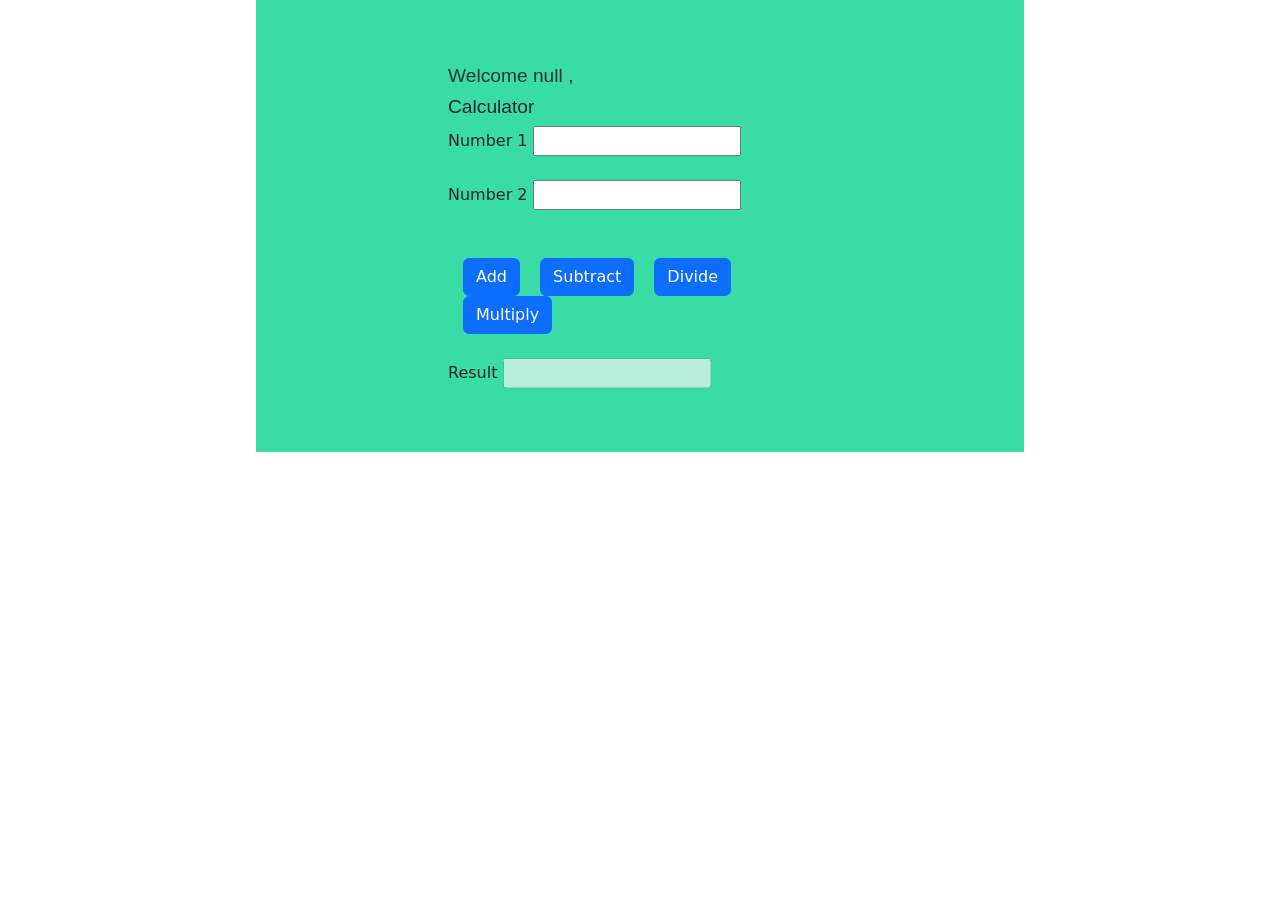
<file: assignment6/Part A/calculator.html>
<!DOCTYPE html>
<html lang="en">
<head>
    <meta charset="UTF-8">
    <meta http-equiv="X-UA-Compatible" content="IE=edge">
    <meta name="viewport" content="width=device-width, initial-scale=1.0">
    <link href="https://cdn.jsdelivr.net/npm/bootstrap@5.0.2/dist/css/bootstrap.min.css" rel="stylesheet" integrity="sha384-EVSTQN3/azprG1Anm3QDgpJLIm9Nao0Yz1ztcQTwFspd3yD65VohhpuuCOmLASjC" crossorigin="anonymous">
    <script src="https://cdn.jsdelivr.net/npm/bootstrap@5.0.2/dist/js/bootstrap.bundle.min.js" integrity="sha384-MrcW6ZMFYlzcLA8Nl+NtUVF0sA7MsXsP1UyJoMp4YLEuNSfAP+JcXn/tWtIaxVXM" crossorigin="anonymous"></script>
    <link rel="stylesheet" href="style2.css">
    <title>Document</title>
</head>
<body>
    <div class="container">

        <span id="uservalueoutput"></span>
        <script>
            var value=localStorage.getItem('userName');
            uservalueoutput.innerHTML = `<h1> Welcome  ${localStorage.getItem('userName')} ,</h1>`;
        </script>  
        <h1>Calculator</h1>     
        <label>Number 1</label>
        <input type="text" id="n1"> <span id="n1msg"></span> <br><br>
        <label>Number 2</label>
        <input type="text" id="n2"><span id="n2msg"></span><br><br><br>
        <button onclick="calcadd();" type="button" class="btn btn-primary">Add</button>
        <button onclick="calcsub();" type="button" class="btn btn-primary">Subtract</button>
        <button onclick="calcdivide();" type="button" class="btn btn-primary">Divide</button>
        <button onclick="calcmultiply();" type="button" class="btn btn-primary">Multiply</button>
        <br><br>
        <labe>Result</labe>
        <input type="text" id="result" disabled><br>
        
    
    
        <script src="script.js"></script>
    </div>
   


    
</body>
</html>
</file>
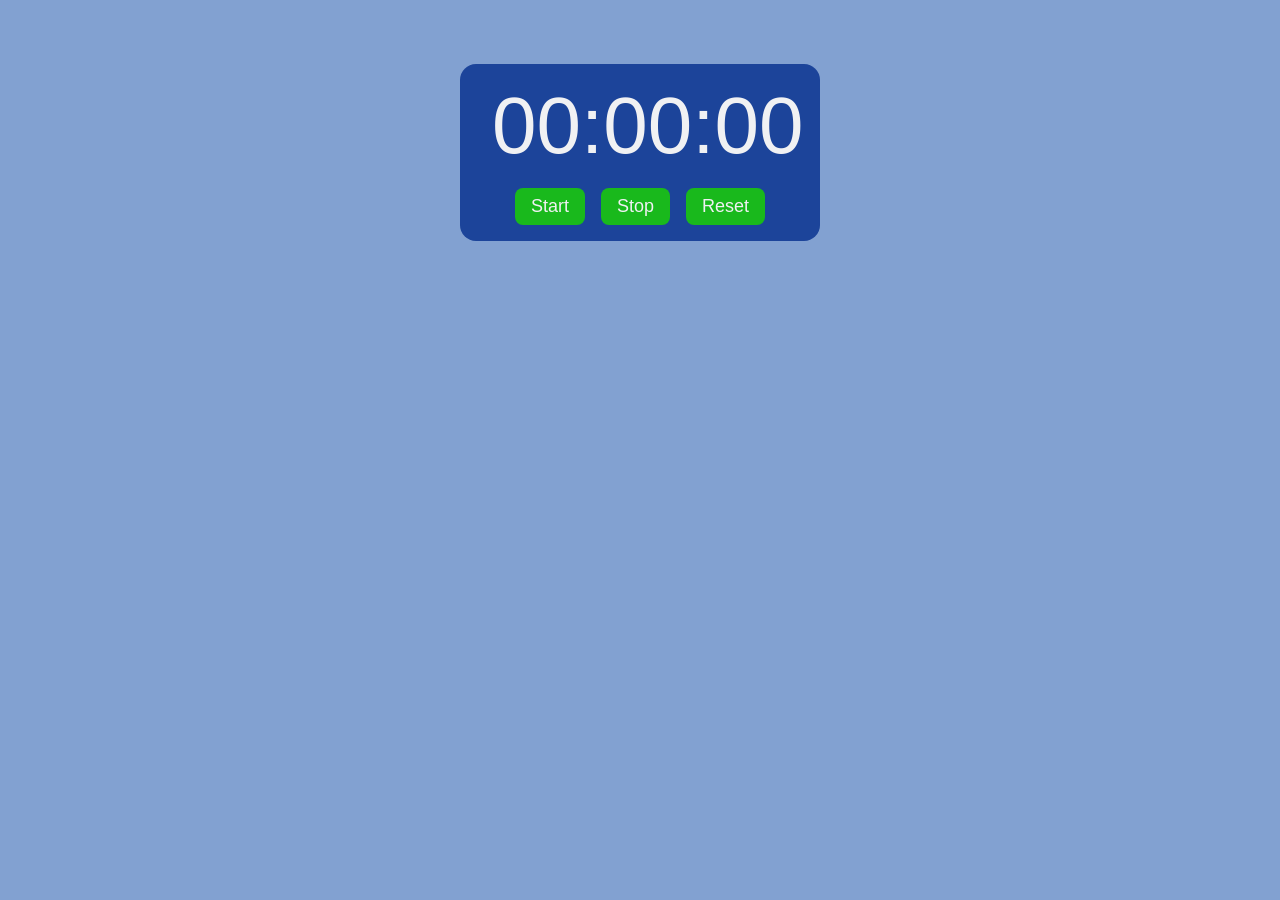
<file: assignment6/Part B/stopwatch.html>
<!DOCTYPE html>
<html lang="en">
<head>
    <meta charset="UTF-8">
    <meta http-equiv="X-UA-Compatible" content="IE=edge">
    <meta name="viewport" content="width=device-width, initial-scale=1.0">
    <title>StopWatch</title>
    <link rel="stylesheet" href="style3.css">
</head>
<body>

    <div class="watch">
        <div class="time">
            00:00:00
        </div>
        <div class="controls">
            <button id="start">Start</button>
            <button id="stop">Stop</button>
            <button id="reset">Reset</button>
        </div>
    </div>

    <script src="script2.js"></script>
    
</body>
</html>
</file>
<file: assignment7/styles/style.css>
@import url("https://fonts.googleapis.com/css2?family=Poppins:ital,wght@0,100;0,200;0,300;0,400;0,500;0,600;0,700;0,800;0,900;1,100;1,200;1,300;1,400;1,500;1,600;1,700;1,800;1,900&family=Qwitcher+Grypen:wght@400;700&display=swap");
.navbar {
  padding: 1rem;
  border-bottom: 1px solid #414fbe;
}
.navbar_header {
  font-weight: 600;
  color: #fff;
}
.navbar_header:hover {
  cursor: pointer;
}
.navbar_header a {
  text-decoration: none;
  color: #fff;
}
.navbar_button {
  background-color: #0cb9e4;
  color: #fff;
  padding: 0.3rem 1rem;
  border-radius: 10px;
  border: none;
  text-decoration: none;
}
.navbar_button:hover {
  cursor: pointer;
}

.container {
  background-color: #22a372;
  padding: 1rem;
  margin: 4rem auto;
  max-width: 80vw;
  color: white;
  border-radius: 20px;
  height: 150px;
  position: relative;
  overflow: hidden;
}
@media screen and (max-width: 768px) {
  .container {
    max-width: 90vw;
  }
}
.container_header {
  font-weight: 500;
  color: #fff;
}
.container_bubble1 {
  background-color: rgba(196, 50, 50, 0.2);
  border-radius: 50%;
  margin: 0 1rem;
  position: absolute;
  height: 100px;
  width: 100px;
  top: -10px;
  left: -50px;
}
.container_bubble2 {
  background-color: rgba(161, 44, 44, 0.2);
  border-radius: 50%;
  margin: 0 1rem;
  position: absolute;
  height: 100px;
  width: 100px;
  bottom: -10px;
  right: -50px;
}

.nft {
  margin: 0 2rem;
}
.nft_header {
  font-weight: 600;
  color: #fff;
}
.nft_container {
  display: grid;
  grid-template-columns: repeat(5, 1fr);
  grid-gap: 1rem;
}
@media screen and (max-width: 768px) {
  .nft_container {
    grid-template-columns: repeat(1, 1fr);
  }
}
.nft_container_element {
  background-color: #374997;
  text-align: center;
  padding: 10px;
  border-radius: 10px;
  color: #fff;
}
.nft_container_element img {
  width: 90%;
  height: 80%;
  -o-object-fit: cover;
     object-fit: cover;
  border-radius: 10px;
}
.nft_container_element h3 {
  font-weight: 300;
}
.nft_container_element p {
  font-weight: 300;
}

.footer {
  padding: 2rem;
  text-align: center;
  color: #fff;
  font-weight: 500;
  border-top: 1px solid #3444bb;
  margin-top: 4rem;
}

.subscribe {
  padding: 1rem;
  margin: 4rem auto;
  max-width: 80vw;
  color: white;
  border-radius: 20px;
  height: 150px;
  position: relative;
  background-color: #475fca;
  display: flex;
  flex-direction: column;
  justify-content: center;
}
@media screen and (max-width: 768px) {
  .subscribe {
    justify-content: start;
    height: 200px;
  }
}
.subscribe_header {
  font-weight: 500;
  color: #fff;
}
.subscribe_form {
  align-self: flex-end;
  padding: 0 5rem;
}
@media screen and (max-width: 768px) {
  .subscribe_form {
    align-self: center;
    margin-top: 1rem;
    display: flex;
    flex-direction: column;
    gap: 1rem;
    width: 100%;
    justify-content: center;
    align-items: center;
  }
}
.subscribe_form_input {
  background-color: #293691;
  color: #fff;
  padding: 0.5rem 3rem;
  border-radius: 10px;
  border: none;
  margin: 0 1rem;
  outline: none;
}
@media screen and (max-width: 768px) {
  .subscribe_form_input {
    width: 70%;
  }
}
.subscribe_form_input:hover {
  cursor: pointer;
}
.subscribe_form_button {
  background-color: #4818da;
  color: #fff;
  padding: 0.3rem 1rem;
  border-radius: 10px;
  border: none;
  margin-left: -40px;
}
@media screen and (max-width: 768px) {
  .subscribe_form_button {
    margin-left: 0;
    width: 100%;
  }
}
.subscribe_form_button:hover {
  cursor: pointer;
}

.main-container {
  width: 100vw;
  height: 70vh;
}

.login-container {
  background-color: #4cadc0;
  display: flex;
  align-items: center;
  justify-content: center;
  padding: 2rem;
  border-radius: 20px;
  width: 50%;
}
@media screen and (max-width: 768px) {
  .login-container {
    width: 70%;
  }
}
.login-container_header {
  font-size: 2rem;
  font-weight: 600;
  color: #fff;
}

.login-container-form {
  display: flex;
  flex-direction: column;
  gap: 1.5rem;
  width: 50%;
}
@media screen and (max-width: 768px) {
  .login-container-form {
    width: 100%;
  }
}
.login-container-form_input {
  padding: 0.5rem 2rem;
  border-radius: 10px;
  border: none;
  outline: none;
  background-color: #8991d1;
  border: 1px solid transparent;
}
.login-container-form_input:focus {
  border: 1px solid #608dcc;
}
.login-container-form_button {
  background-color: #1822da;
  color: #fff;
  padding: 0.3rem 1rem;
  border-radius: 10px;
  border: none;
  text-decoration: none;
}
.login-container-form_button:hover {
  cursor: pointer;
}

.container {
  display: flex;
  justify-content: center;
  align-items: center;
}

.navbar {
  display: flex;
  justify-content: space-between;
  align-items: center;
}

.main-container, .login-container {
  display: flex;
  flex-direction: column;
  justify-content: center;
  align-items: center;
  gap: 2rem;
}

* {
  margin: 0;
  padding: 0;
  font-family: "Poppins", sans-serif;
}

body {
  background: #727fe3;
}/*# sourceMappingURL=style.css.map */
</file>
<file: assignment6/Part A/style.css>
.gradient-custom {
    /* fallback for old browsers */
    background: #7db4eb;
    
    /* Chrome 10-25, Safari 5.1-6 */
    background: -webkit-linear-gradient(to right, rgb(49, 5, 97), rgb(15, 62, 144));
    
    /* W3C, IE 10+/ Edge, Firefox 16+, Chrome 26+, Opera 12+, Safari 7+ */
    
    background: linear-gradient(to right, rgb(26, 118, 188), rgb(6, 140, 69))
    }
</file>
<file: assignment2/styles.css>
@import url('https://fonts.googleapis.com/css2?family=Poppins:wght@400;500;600;700&display=swap');

@media screen and (min-width: 480px) {
   *{
    margin: 0;
    padding: 0;
    box-sizing: border-box;
}
}

@media screen and (max-width: 600px) {
    .left-col, .center-col, .right-col   {
      width: 100%;
    }
    footer .list{
        width: 100% !important;
    }
    
  }

  @media all and (device-width: 768px) and (device-height: 1024px) and (orientation:portrait) {
    .ipad-portrait { color: red; 
    
    } /* your css rules for ipad portrait */
  }
  @media all and (device-width: 1024px) and (device-height: 768px) and (orientation:landscape) {
    .ipad-landscape { color: blue; } /* your css rules for ipad landscape */
  }


*{
    margin: 0;
    padding: 0;
    box-sizing: border-box;
}


    label {
    padding: 12px 12px 12px 0;
    display: inline-block;
    }

    input[type=submit] {
    background-color: #070808;
    color: white;
    padding: 12px 20px;
    border: none;
    border-radius: 4px;
    cursor: pointer;
    float : right;
    }

    input[type=submit]:hover {
    background-color: #c4c8c4;
    }

    .containerForm {
    border-radius: 5px;
    background-color: #fdfafa;
    padding: 20px;
    }

    .col-25 {
    float: left;
    width: 25%;
    margin-top: 6px;
    }

    .col-75 {
    float: left;
    width: 75%;
    margin-top: 6px;
    }

    /* Clear floats after the columns */
    .row:after {
    content: "";
    display: table;
    clear: both;
    
    }
    .row{
        display: flex;
 
        justify-content: center;
    }

    /* Responsive layout - when the screen is less than 600px wide, make the two columns stack on top of each other instead of next to each other */
    @media screen and (max-width: 600px) {
    .col-25, .col-75, .left-col, .center-col, .right-col ,input[type=submit] {
        width: 100%;
        margin-top: 0;
    }
    }
nav ul li a{
    text-decoration: none;
    color: #2867cb;
}
nav ul li a:hover{
    color: #368f0d;
}
.btn{
    background: #104ecb;
    border-radius: 5px;
    padding: 10px 18px;
    text-decoration: none;
    color: #fff;
    display: inline-block;
    border: 1px solid transparent;
    transition: all 0.4s ease;
}
.btn:hover{
    background: transparent;
    color: #ff4321;
    border: 1px solid #ff4321;
}
.info{
    margin-left: 8%;
    margin-top: 10%;
}
.info h1{
    font-size: 40px;
    color: #444242;
}
.info h1 span{
   color: #0e6ab1;
}
.info p{
    color: #606163;
    line-height: 22px;
    margin-top: 10px;
    margin-bottom: 30px;
}
.img-box{
    width: 45%;
    height: 80%;
    position: absolute;
    bottom: 0;
    right: 100px;
}
.img-box img{
    height: 70%;
    position: absolute;
    left: 50%;
    bottom: 0;
    transform: translateX(-50%);
    transition: bottom 1s, left 1s;
}
.img-box:hover .back-img{
    bottom: 40px;
}
.img-box:hover .man-img{
    left: 54%;
    opacity: .5;
}
.social{
    margin-left: 50%;
    margin-top: 25px;
}
.social a{
    font-size: 28px;
    color: #606163;
    margin-right: 20px;
}
.social a:hover{
    color: #1da56e;
}

.header {
    background-color: #606163;
    height: 160px;
    text-align: center;
    color: #09408b;
    padding: 65px;
    align-content: center;
}
.container div {
    padding: 1%;
    box-sizing: border-box;
    min-height: 500px;
}
.left-col, .right-col {
    background-color: #73acee;
    width: 33.3%;
    float: left;
}
.center-col {
    width: 33.3%;
    float: left;
}
.container:after {
    content: "";
    display: table;
    clear: both;
  }

.wrapper{
    display: flex;
    width: 100%;
    justify-content: space-around;
    /* background: #edf2fc; */
}
.card {
    width: 28%;
    height: 360px;
    padding: 2rem 1rem;
    background: #fff;
    position: relative;
    display: flex !important;
    align-items: flex-end;
    box-shadow: 0px 7px 10px rgba(0,0,0,0.5);
    transition: 0.5s ease-in-out;
    cursor: pointer;
}
.card:hover{
    transform: translateY(20px);
}
.card:before{
    content: "";
    position:absolute;
    top:0;
    left: 0;
    display: block;
    width: 100%;
    height: 100%;
    background: linear-gradient(to bottom,rgba(37, 53, 170, 0.5),rgb(71, 173, 189));
    z-index:2;
    transition: 0.5s,all;
    opacity: 0;
}
.card:hover:before{
    opacity: 1;
}

.hero{
    width: 100%;
    height: 100vh;
    background: #c4d3e6;
    font-family: 'Poppins', sans-serif;
    position: relative;
}
nav{
    width: 84%;
    margin: auto;
    padding: 20px 0;
    display: flex;
    align-items: center;
    justify-content: space-between;
}
.logo{
    width: 150px;
    cursor: pointer;
}
nav ul li{
    display: inline-block;
    list-style: none;
    margin: 10px 20px;
}
.card img{
    width: 100%;
    height: 100%;
    /* object-fit: cover; */
    position: absolute;
    top: 0;
    left: 0;
}
.card .imageInfo{
    position: relative;
    z-index: 3;
    color: #fff;
    opacity: 0;
    transform: translateY(30px);
    transition: 0.5s all;
}



.card .imageInfo .btnImage{
    box-shadow: 0px 7px 10px rgba(93, 8, 212, 0.5);
}

.footer{
    margin-top: 5%;
}

.containerText{
    text-align: center;
    /* position: absolute; */
    /* transform: translate(-50%,-50%); */
    align-content: center;
}

.containerText span{
    
    text-transform: uppercase;
    display: block;
}

.text1 {
    color: black;
    font-size: 50px;
    font-weight: 400;
    letter-spacing: 5px;
    margin-bottom: 20px;
    animation: text 3s 1;
    text-decoration: underline ;     
    text-decoration-color: black;
    text-decoration-thickness: 5% !important;
}

.project-Window .imageInfo{
    position: relative;
    z-index: 3;
    color: #000;
     transform: translate(-50%,-50%);
     top:50%;
     left:50%;
    /* transform: translateY(30px);
    transition: 0.5s all; */
}

.project-Window .imageInfo h1{
    margin:0;
}

.project-Window .imageInfo p{
    letter-spacing: 1px;
    font-size: 15px;
    margin-top: 8px;
    margin-bottom: 20px;
}

@keyframes text {
    0%{
        color: black;
        /* margin-bottom: -40px; */
    }
    30%{
        letter-spacing: 25px;
        /* margin-bottom: -40px; */
    }
    85%{
        letter-spacing: 8px;
        /* margin-bottom:  -40px; */
    }
}


/* project section */
/* .middle {
    
    position: absolute;
    transform: translateX(-50%,-50%);
} */
.card:hover .imageInfo{
    opacity: 1;
    transform: translateY(0px);
}

@media screen and (max-width: 900px) {
    .flexdiv{
        flex-direction: column;
      
    }
    .flexdiv .img-box{
        display: none;
    }
    .wrapper{
        flex-direction: column;
    }
    .wrapper .card {
        width: fit-content;
    }

    .wrapper .project-Window{
        width: auto !important;
    }
    .hero {
        height: auto;
    }
    .hero .nav{
        flex-direction: column;
      
    }
}

@media screen and (max-width: 1024px) {
 
    .wrapper{
        flex-direction: column;
    }
    .wrapper .card {
        width: fit-content;
        left: 23%;
    }
}
.card .imageInfo h1{
    margin:0;
}

.card .imageInfo p{
    letter-spacing: 1px;
    font-size: 15px;
    margin-top: 8px;
    margin-bottom: 20px;
}

.card .imageInfo .btnImage{
    text-decoration: none;
    padding: 0.5rem 1rem;
    background: #fff;
    color:#000;
    font-size: 14px;
    font-weight: bold;
    cursor: pointer;
    transition: 0.4s ease-in-out;
}
.project-Window {
    width: 28%;
    height: 360px;
    padding: 2rem 1rem;
    background: rgb(230, 233, 238);
    position: relative;
    /* display: flex !important; */
    align-items: flex-end;
    box-shadow: 0px 7px 10px rgba(0,0,0,0.5);
    transition: 0.5s ease-in-out;
    cursor: pointer;
}

.project-Window:hover:before{
    opacity: 1;
}


.front, .back {
    width:90%;
    height: 82%;
    overflow: hidden;
    backface-visibility: hidden;
    position: absolute;
    transition: transform 0.6s linear;
}
.front img {
    width: 100%;
    height: 100%;
    object-fit: cover;
    position: absolute;
    top: 0;
    left: 0;
}

.front {
    
    transform: perspective(600px) rotateY(0deg);
}
.back {
    background: rgb(138, 172, 215);
    transform: perspective(600px) rotateY(180deg);
}
.project-Window:hover > .front {
    transform: perspective(600px) rotateY(-180deg);
}

.project-Window:hover > .back {
    transform: perspective(600px) rotateY(0deg);
}
footer {
    height: 80px;
    background: #cdcfd1;
    display: flex;
}
footer .list {
    width: 100%;
}
footer ul{
        list-style-type: none;
        display: flex;
        margin: 20px;
        position: relative;
        
    }
    
    footer ul li {
        margin: 10px 20px;
    }
    footer ul li:last-child {
        margin: 10px 20px;
        position: absolute;
        right: 10px;
    }   

.flexdiv{
    display: flex;
}
</file>
<file: assignment3/table.css>
#myTable input {
	margin-left: 5px;
}

#myTable {
	border:2px solid green;
	border-collapse: collapse;
	margin: 30px 30px 20px 40px;
}
#myTable td, th {
	border:1px solid green;
	padding: 5px;
}
#myTable th {
	color: #fff;
	background-color: #a7c942;
}
#button {
	color:#fff;
	background-color: gray;
	border-radius: 3px;
	border:2px solid gray;
	margin-left: 180px;
}
</file>
<file: assignment3/style.css>
body {
  font-family: 'Helvetica Neue', 'Helvetica', sans-serif;
}

.socialMediaIcons ul {
  margin: 0;
  padding: 0;
  list-style: none;
}

.socialMediaIcons ul li {
  display: inline-block;
  margin-left: 5px;
}

.socialMediaIcons ul li img {
  width: 50px;
  border-radius: 70%;
}

.socialMediaIcons{
	text-align: center;
}

input[type=checkbox]:checked~#email {
  display: block;
}

.yellow {
  background-color: yellow;
}
</file>
<file: assignment1/part_A/styles2.css>
body {
   
    background-repeat: no-repeat;
    background-size: cover;
    width: 100%;
    height: 100vh;
  background-image: linear-gradient(rgba(207, 208, 216, 0.75),rgba(192, 197, 212, 0.75)),url(./images/image1.webp);
  background-size: cover;
  background-position: center;
}
nav{
  text-align: center;
}
nav img {
    margin-left: 10px;
    width: 100px;
    height: 100px;
}

nav ul{
    display: inline-block;
    text-align: center;
    margin: auto;
}
nav ul li{
    display: inline-block;
    margin: 0px 20px 0px;
    font-size: 30px;
    text-decoration: none;
}

nav a {
    text-decoration: none;
}

main div {
    margin: auto;
    width: 800px;

}

/* div, table{
  
  text-align: center;
}
.table ul{
    
    width: 400px;
    align-items: center;
} */

table, tr, th, td{
  margin: auto;
}

.banner{
  text-align: center;
  align-items: center;
}

button{
    width: 200px;
    text-align: center;
    border-radius: 25px;
    font-weight: bold;
    border: 2px saddlebrown;
    color: rgb(17, 17, 17);
    cursor: pointer;
    padding: 10px 10px;
  }

  .createButton {
    margin-top: 1.5rem;
    padding: 10px 20px;
    border: none;
    outline: none;
    cursor: pointer;
    border-radius: 20px;
    background-color: #a55b0c;
    color: #fff;
    font-size: 1rem;
  }

  footer div {
    margin: 100px 500px 30px;
  }
</file>
<file: assignment1/part_B/styles.css>
body {
   
    background-repeat: no-repeat;
    background-size: cover;
    width: 100%;
    height: 150vh;
  background-image: linear-gradient(rgba(207, 208, 216, 0.75),rgba(192, 197, 212, 0.75)),url(./images/bg.jpg);
  background-size: cover;
  background-position: center;
  font: 1em sans-serif;
  font-size: 10px;
  color: black;
}

.logo {
    height: 8rem;
    width: 8rem;
    cursor: pointer;
  }

.div_main{
    text-align: center;
    align-items: center;
    margin: auto;

}
.createButton {
    margin-top: 1.5rem;
    padding: 10px 20px;
    border: none;
    outline: none;
    cursor: pointer;
    border-radius: 20px;
    background-color: #3372a5;
    color: #fff;
    font-size: 1rem;
  }
</file>
<file: assignment6/Part A/style2.css>
.container{
    padding-top: 5%;
    width: 60%;
    margin-left: 20%;
    margin-right: 20%;
    padding-right: 15%;
    padding-left: 15%;
    padding-bottom: 5%;
    margin-bottom: 10%;
    background-color:#3adca6 ;
}

button{
    margin-left: 15px;

}
h1{
    font-size: larger;
    font-family: 'Lucida Sans', 'Lucida Sans Regular', 'Lucida Grande', 'Lucida Sans Unicode', Geneva, Verdana, sans-serif;
    font-stretch: expanded;
}
span{
    color: rgb(47, 52, 46);
    
}
</file>
<file: assignment6/Part B/style3.css>
:root {
    --primary:rgb(25, 185, 28);
    --dark:#82a1d1;
    --darkdark:#1c449a;
    --light:#f0f1f3;
}
*{
    box-sizing: border-box;
    margin: 0;
    font-family: 'Fira sans',sans-serif;
}

body{
    background: var(--dark);
    color: var(--light);
}

.watch{
    text-align: center;
    background-color: var(--darkdark);
    width: 100%;
    max-width: 360px;
    margin: 4rem auto;
    padding: 1rem 2rem;
    border-radius: 1rem;
}

.time{
    font-size: 5rem;
    font-weight: 300;
    margin-bottom: 1rem;
}
.controls{
    display: flex;
    align-items: center;
    justify-content: center;
}
.controls button{
    appearance: none;
    background: none;
    border: none;
    outline: none;
    user-select: none;
    cursor:pointer;
    
    color: var(--light);
    font-size: 1.125rem;
    background-color: var(--primary);
    margin:0 0.5rem;
    padding: 0.5rem 1rem;
    border-radius: 0.5rem;

    transition: 0.4s;
}
button:hover{
    opacity:0.7;
}
button:active{
   background-color: var(--dark);
}
</file>
